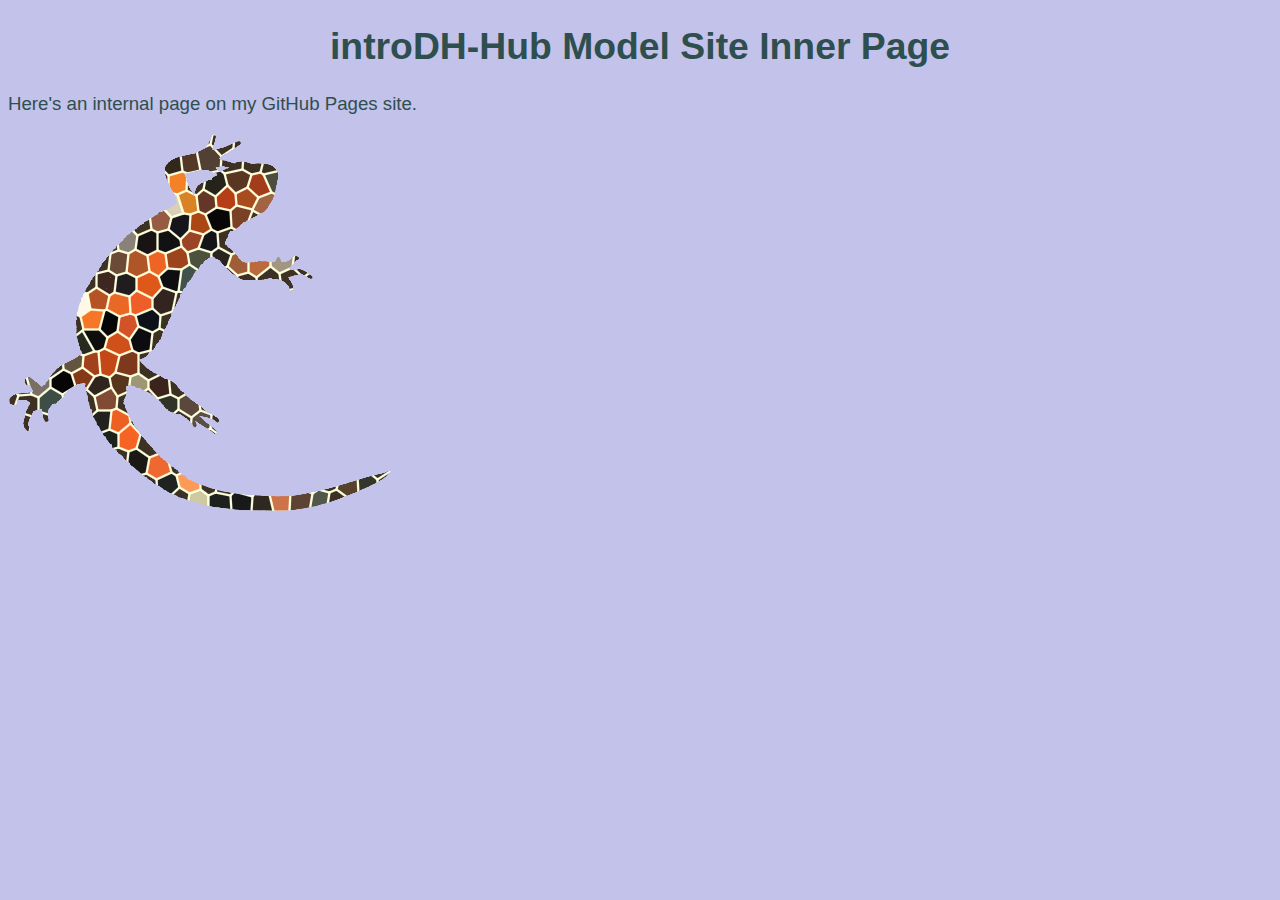
<file: docs/innerPage.html>
<!DOCTYPE html>
<html xmlns="http://www.w3.org/1999/xhtml">
    <head>
        <title>introDH-Hub Model Site</title>
        <meta charset="UTF-8" />
        <meta name="viewport" content="width=device-width, initial-scale=1.0" />
        <link rel="stylesheet" type="text/css" href="style.css"/>
    <!--2021-02-02 ebb: The code inside the <head> element is not for display in the web browser, but it holds important information about the website's contents.
    The text inside the <title> element appears in the top tab of a web browser. The meta elements give instructions for how the browser window will behave, 
    and the <link> element pulls in a CSS stylesheet from another (external) file you'll save in your website directory. 
    -->
    </head>
    <body>
        <!--ebb: Here is where the code for the visible display of a website appears! -->
   <h1>introDH-Hub Model Site Inner Page</h1>     
     <p>Here's an internal page on my GitHub Pages site.</p>
    <img src="images/newt-mosaic4.png" alt="Dr. B's firebelly newt image"/>
       
     
    </body>
</html>
</file>
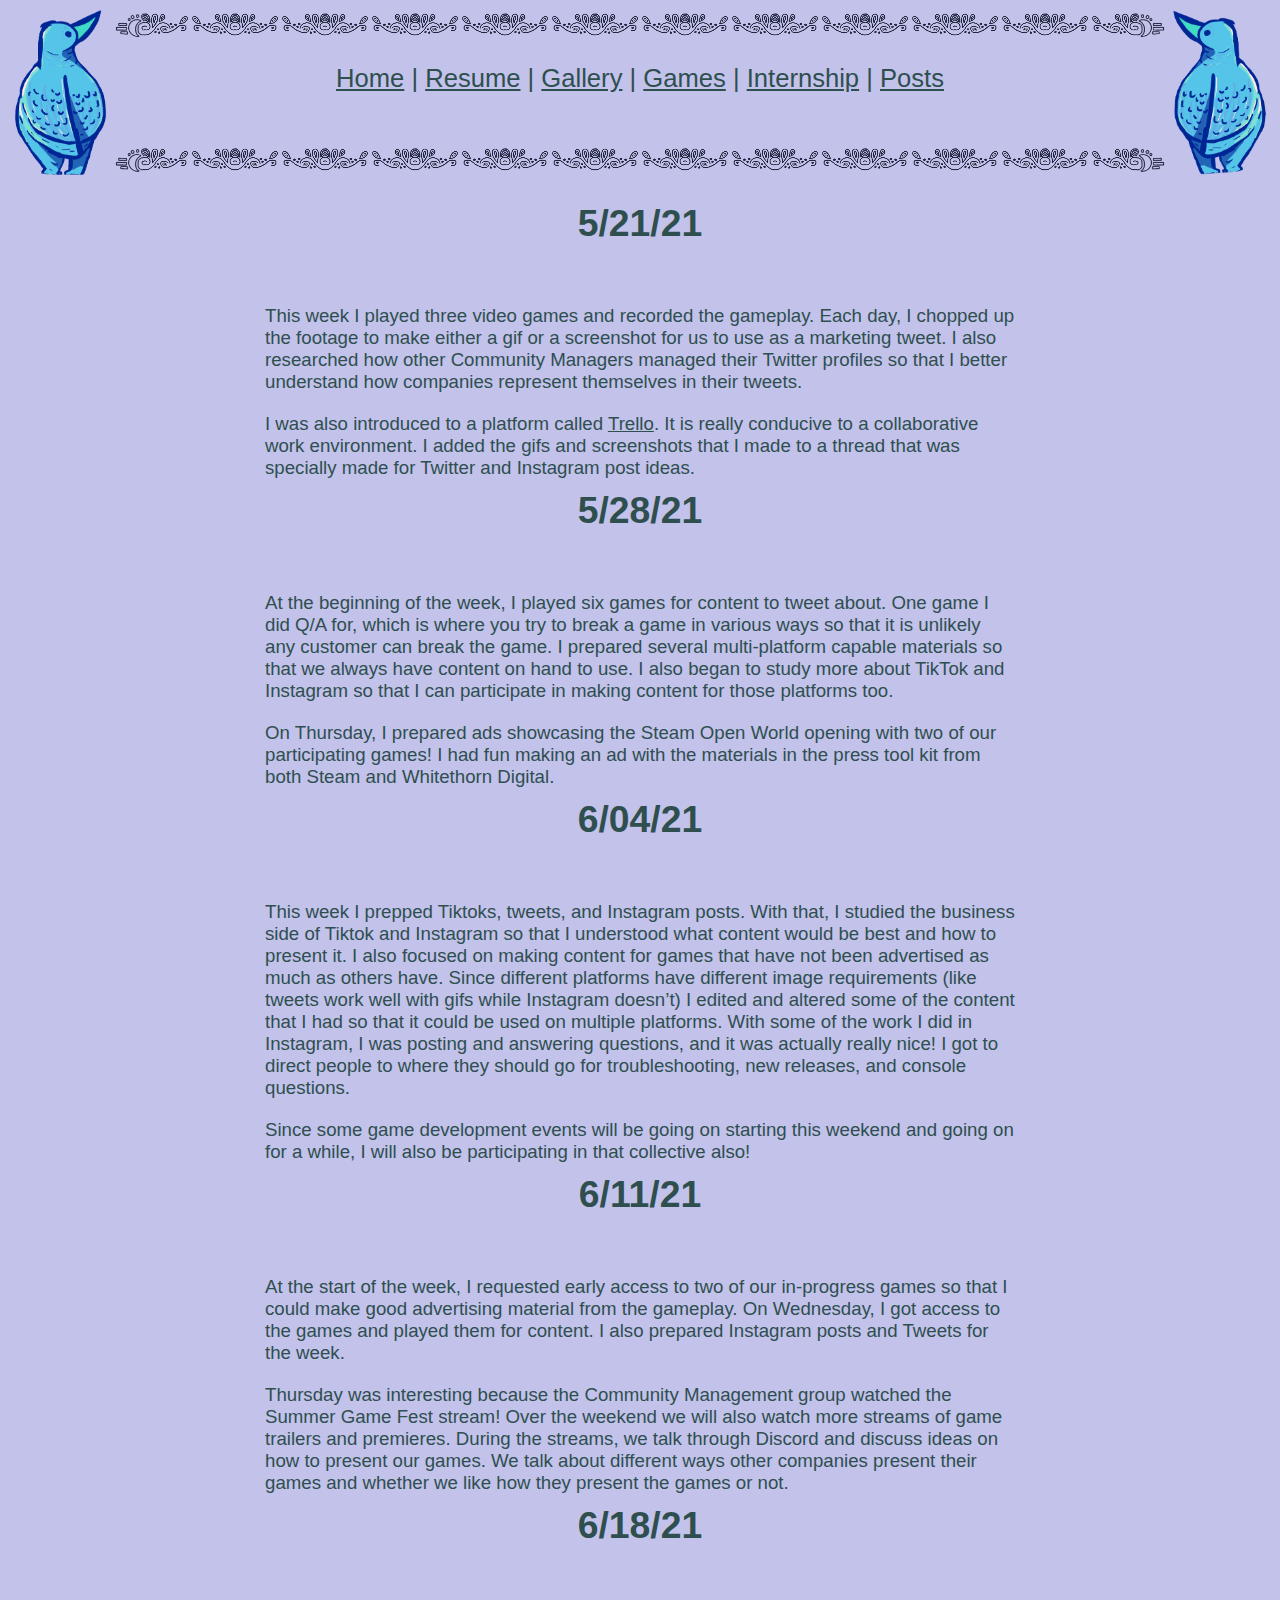
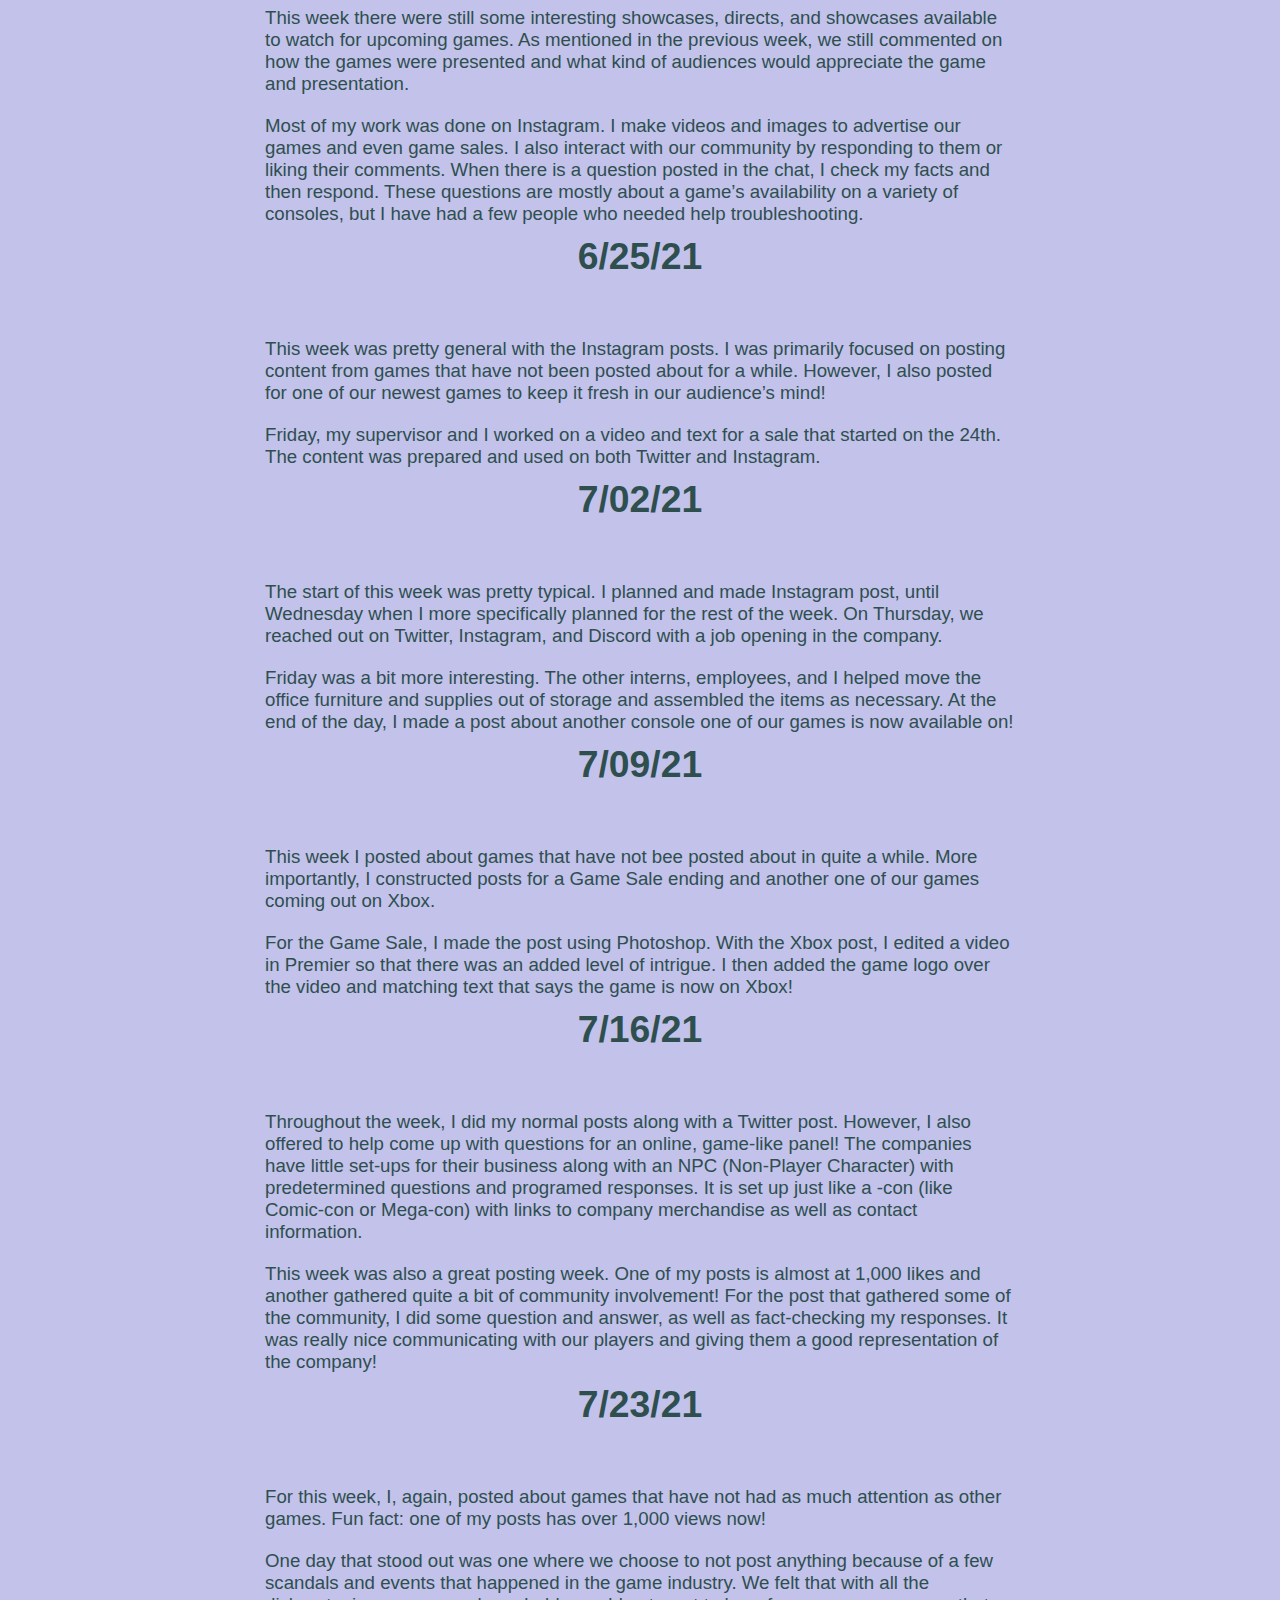
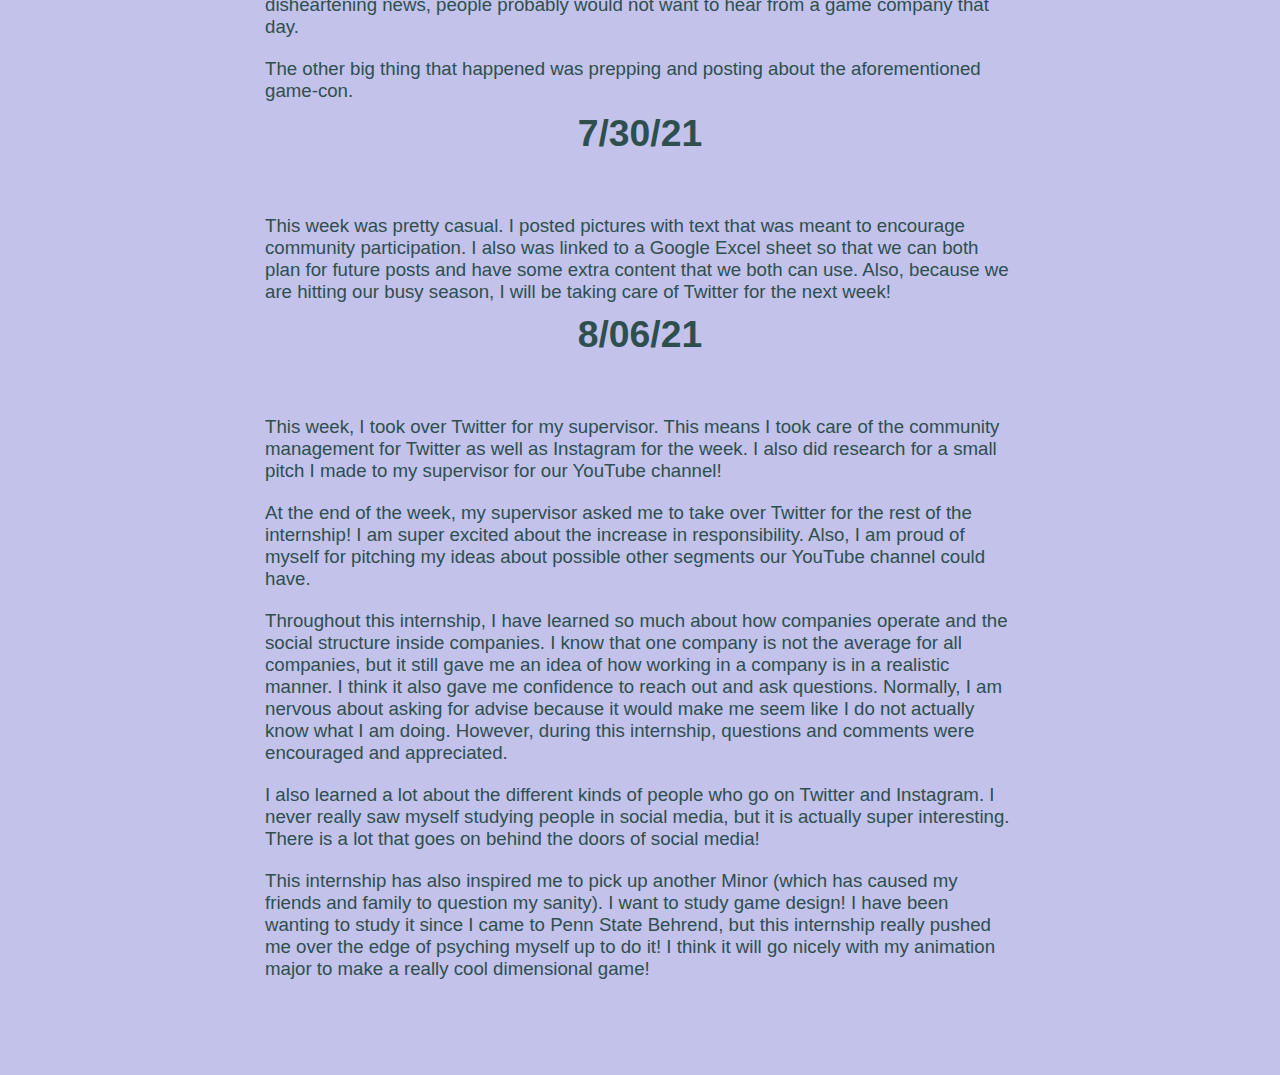
<file: docs/internship.html>
<!DOCTYPE html>
<html xmlns="http://www.w3.org/1999/xhtml">
    <head>
        <title>Internship</title>
        <meta charset="UTF-8" />
        <meta name="viewport" content="width=device-width, initial-scale=1.0" />
        <link rel="stylesheet" type="text/css" href="style.css"/>
    </head>
    <body>
        
        <section id="menu">         
            <img class="birdmenu" src="images/Birdardresize.png"/> 
            <div class="menuA">
                <a href="index.html"> Home</a>  | <a href="resume.html"> Resume</a>  |  <a href="gallery.html"> Gallery</a>  |   <a href="game.html"> Games</a> | <a href="internship.html"> Internship</a> | <a href="post.html"> Posts</a>
            </div>
            <img class="birdmenu" src="images/BirdardRightFacing.png"/>    
        </section> 
        
       
        
        <h1>5/21/21</h1> 
        
        <p class="para">This week I played three video games and recorded the gameplay. Each day, I chopped up the footage to make either a gif or a screenshot for us to use as a marketing tweet. I also researched how other Community Managers managed their Twitter profiles so that I better understand how companies represent themselves in their tweets. </p>
        
        <p class="para"> I was also introduced to a platform called <a href="https://trello.com/?&aceid=&adposition=&adgroup=105703214328&campaign=9843285532&creative=520758394990&device=c&keyword=trello&matchtype=e&network=g&placement=&ds_kids=p53016490704&ds_e=GOOGLE&ds_eid=700000001557344&ds_e1=GOOGLE&gclid=CjwKCAjwqcKFBhAhEiwAfEr7zTsrsgg4eBtEirVthXXBUD3Jqwe_YYQPCb5x1bqUXYmSN7nBkuhO5BoCqlMQAvD_BwE&gclsrc=aw.ds">Trello</a>. It is really conducive to a collaborative work environment. I added the gifs and screenshots that I made to a thread that was specially made for Twitter and Instagram post ideas. </p>
        
        
        <h1>5/28/21</h1>
        
        <p class="para">At the beginning of the week, I played six games for content to tweet about. One game I did Q/A for, which is where you try to break a game in various ways so that it is unlikely any customer can break the game. I prepared several multi-platform capable materials so that we always have content on hand to use. I also began to study more about TikTok and Instagram so that I can participate in making content for those platforms too.  </p>
        
        <p class="para">On Thursday, I prepared ads showcasing the Steam Open World opening with two of our participating games! I had fun making an ad with the materials in the press tool kit from both Steam and Whitethorn Digital. </p>
        
        <h1>6/04/21</h1>
        
        <p class="para">This week I prepped Tiktoks, tweets, and Instagram posts. With that, I studied the business side of Tiktok and Instagram so that I understood what content would be best and how to present it. I also focused on making content for games that have not been advertised as much as others have. Since different platforms have different image requirements (like tweets work well with gifs while Instagram doesn’t) I edited and altered some of the content that I had so that it could be used on multiple platforms. With some of the work I did in Instagram, I was posting and answering questions, and it was actually really nice! I got to direct people to where they should go for troubleshooting, new releases, and console questions. </p>
        
        <p class="para">Since some game development events will be going on starting this weekend and going on for a while, I will also be participating in that collective also! </p>
        
        <h1>6/11/21</h1>
      
        <p class="para">At the start of the week, I requested early access to two of our in-progress games so that I could make good advertising material from the gameplay. On Wednesday, I got access to the games and played them for content. I also prepared Instagram posts and Tweets for the week. </p>
        
        <p class="para">Thursday was interesting because the Community Management group watched the Summer Game Fest stream! Over the weekend we will also watch more streams of game trailers and premieres. During the streams, we talk through Discord and discuss ideas on how to present our games. We talk about different ways other companies present their games and whether we like how they present the games or not. </p>
        
        
        <h1>6/18/21</h1>
        
        <p class="para">This week there were still some interesting showcases, directs, and showcases available to watch for upcoming games. As mentioned in the previous week, we still commented on how the games were presented and what kind of audiences would appreciate the game and presentation. </p>
        
        <p class="para">Most of my work was done on Instagram. I make videos and images to advertise our games and even game sales. I also interact with our community by responding to them or liking their comments. When there is a question posted in the chat, I check my facts and then respond. These questions are mostly about a game’s availability on a variety of consoles, but I have had a few people who needed help troubleshooting. </p>
        
        
        <h1>6/25/21</h1>
        
        <p class="para">This week was pretty general with the Instagram posts. I was primarily focused on posting content from games that have not been posted about for a while. However, I also posted for one of our newest games to keep it fresh in our audience’s mind! </p>
        
        <p class="para">Friday, my supervisor and I worked on a video and text for a sale that started on the 24th. The content was prepared and used on both Twitter and Instagram. </p>
        
        <h1>7/02/21</h1>
        
        <p class="para">The start of this week was pretty typical. I planned and made Instagram post, until Wednesday when I more specifically planned for the rest of the week. On Thursday, we reached out on Twitter, Instagram, and Discord with a job opening in the company. </p>
        
        <p class="para">Friday was a bit more interesting. The other interns, employees, and I helped move the office furniture and supplies out of storage and assembled the items as necessary. At the end of the day, I made a post about another console one of our games is now available on!</p>
        
        <h1>7/09/21</h1>
        
        <p class="para">This week I posted about games that have not bee posted about in quite a while. More importantly, I constructed posts for a Game Sale ending and another one of our games coming out on Xbox.</p>
        
        <p class="para"> For the Game Sale, I made the post using Photoshop. With the Xbox post, I edited a video in Premier so that there was an added level of intrigue. I then added the game logo over the video and matching text that says the game is now on Xbox!</p>
        
        <h1>7/16/21</h1>
        
        <p class="para">Throughout the week, I did my normal posts along with a Twitter post. However, I also offered to help come up with questions for an online, game-like panel! The companies have little set-ups for their business along with an NPC (Non-Player Character) with predetermined questions and programed responses. It is set up just like a -con (like Comic-con or Mega-con) with links to company merchandise as well as contact information.</p>
        
        <p class="para">This week was also a great posting week. One of my posts is almost at 1,000 likes and another gathered quite a bit of community involvement! For the post that gathered some of the community, I did some question and answer, as well as fact-checking my responses. It was really nice communicating with our players and giving them a good representation of the company!</p>
        
        <h1>7/23/21</h1>
        
        <p class="para">For this week, I, again, posted about games that have not had as much attention as other games. Fun fact: one of my posts has over 1,000 views now! </p>
        
        <p class="para">One day that stood out was one where we choose to not post anything because of a few scandals and events that happened in the game industry. We felt that with all the disheartening news, people probably would not want to hear from a game company that day.</p>
        
        <p class="para">The other big thing that happened was prepping and posting about the aforementioned game-con. </p>
        
        <h1>7/30/21</h1>
        
        <p class="para">This week was pretty casual. I posted pictures with text that was meant to encourage community participation. I also was linked to a Google Excel sheet so that we can both plan for future posts and have some extra content that we both can use.  Also, because we are hitting our busy season, I will be taking care of Twitter for the next week!</p>
        
        <h1>8/06/21</h1>
        
        <p class="para">This week, I took over Twitter for my supervisor. This means I took care of the community management for Twitter as well as Instagram for the week. I also did research for a small pitch I made to my supervisor for our YouTube channel!</p>
        
        <p class="para">At the end of the week, my supervisor asked me to take over Twitter for the rest of the internship! I am super excited about the increase in responsibility. Also, I am proud of myself for pitching my ideas about possible other segments our YouTube channel could have. </p>
        
        <p class="para">Throughout this internship, I have learned so much about how companies operate and the social structure inside companies. I know that one company is not the average for all companies, but it still gave me an idea of how working in a company is in a realistic manner. I think it also gave me confidence to reach out and ask questions. Normally, I am nervous about asking for advise because it would make me seem like I do not actually know what I am doing. However, during this internship, questions and comments were encouraged and appreciated. </p>
        
        <p class="para">I also learned a lot about the different kinds of people who go on Twitter and Instagram. I never really saw myself studying people in social media, but it is actually super interesting. There is a lot that goes on behind the doors of social media!</p>
        
        <p class="para">This internship has also inspired me to pick up another Minor (which has caused my friends and family to question my sanity). I want to study game design! I have been wanting to study it since I came to Penn State Behrend, but this internship really pushed me over the edge of psyching myself up to do it! I think it will go nicely with my animation major to make a really cool dimensional game!</p>
        <p class="para"></p>
        <p class="para"></p>
        <p class="para"></p>
        
        
        
        
    </body>
</html>
</file>
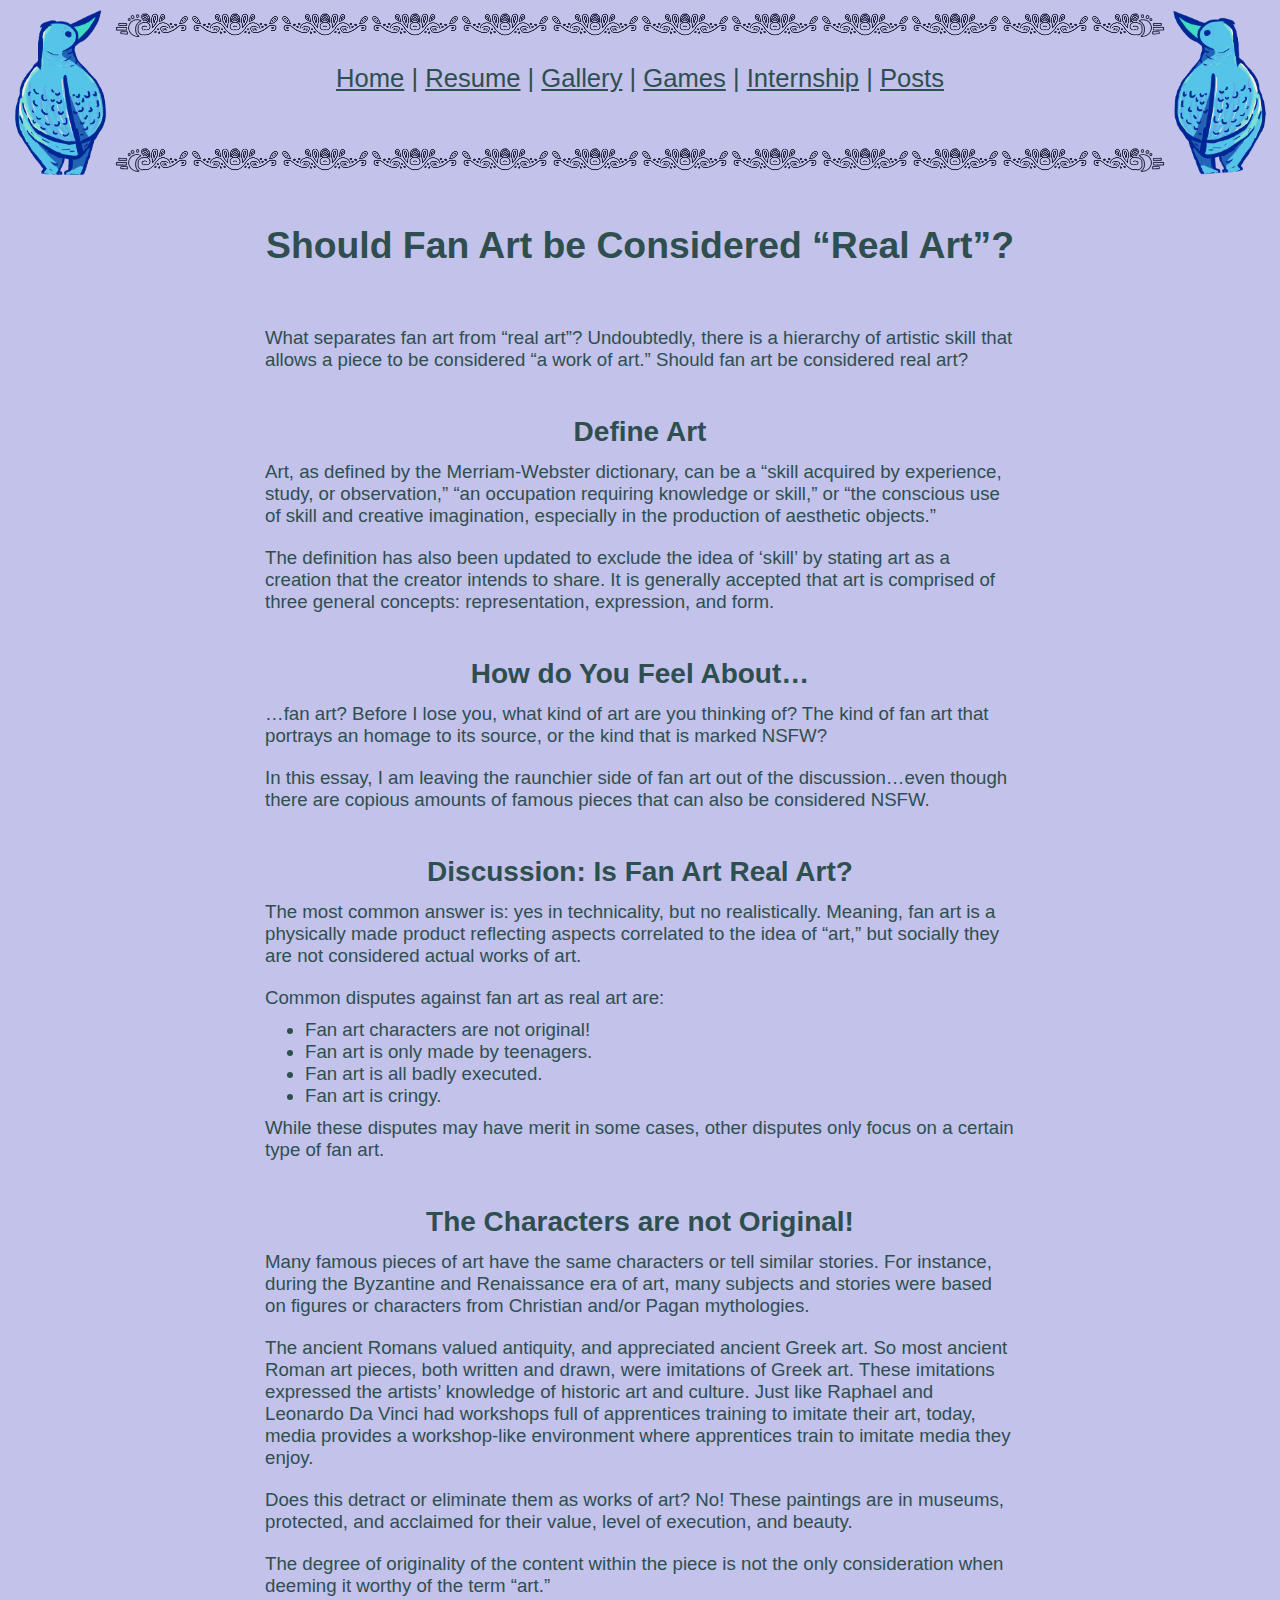
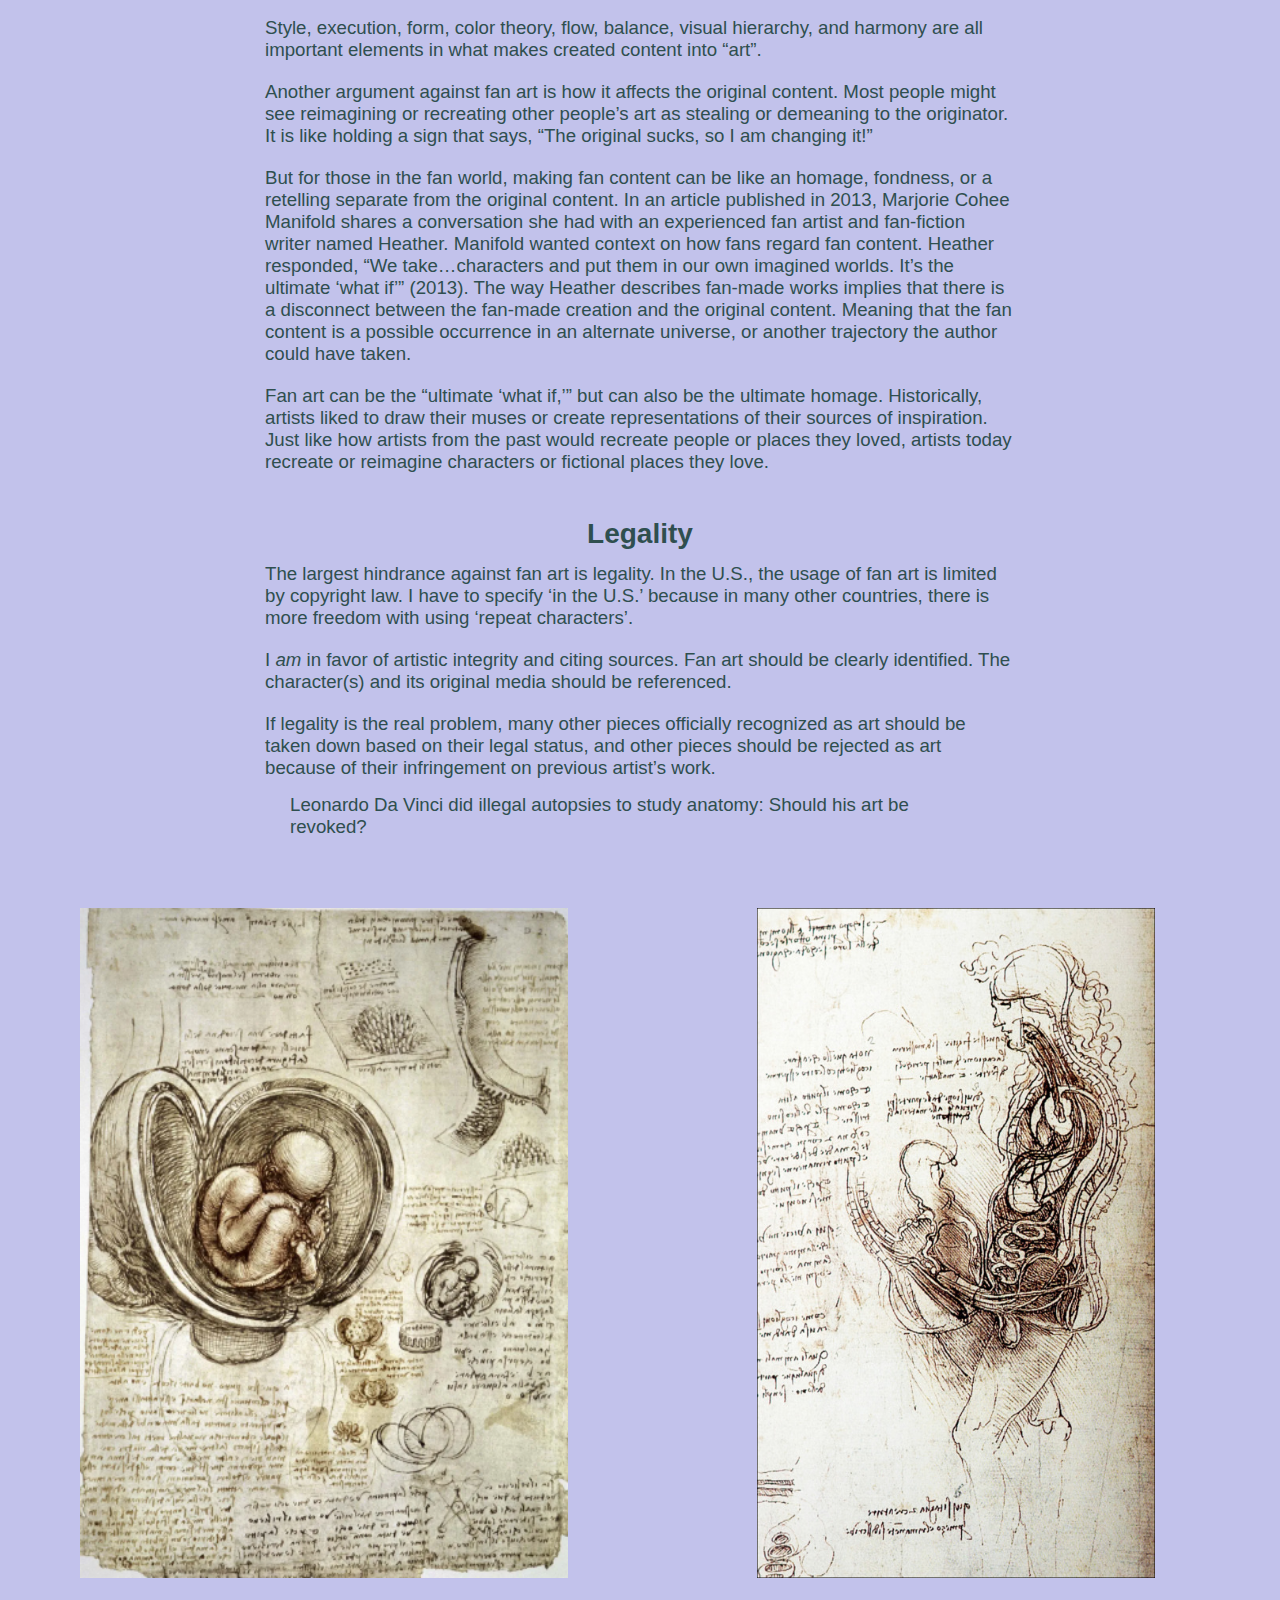
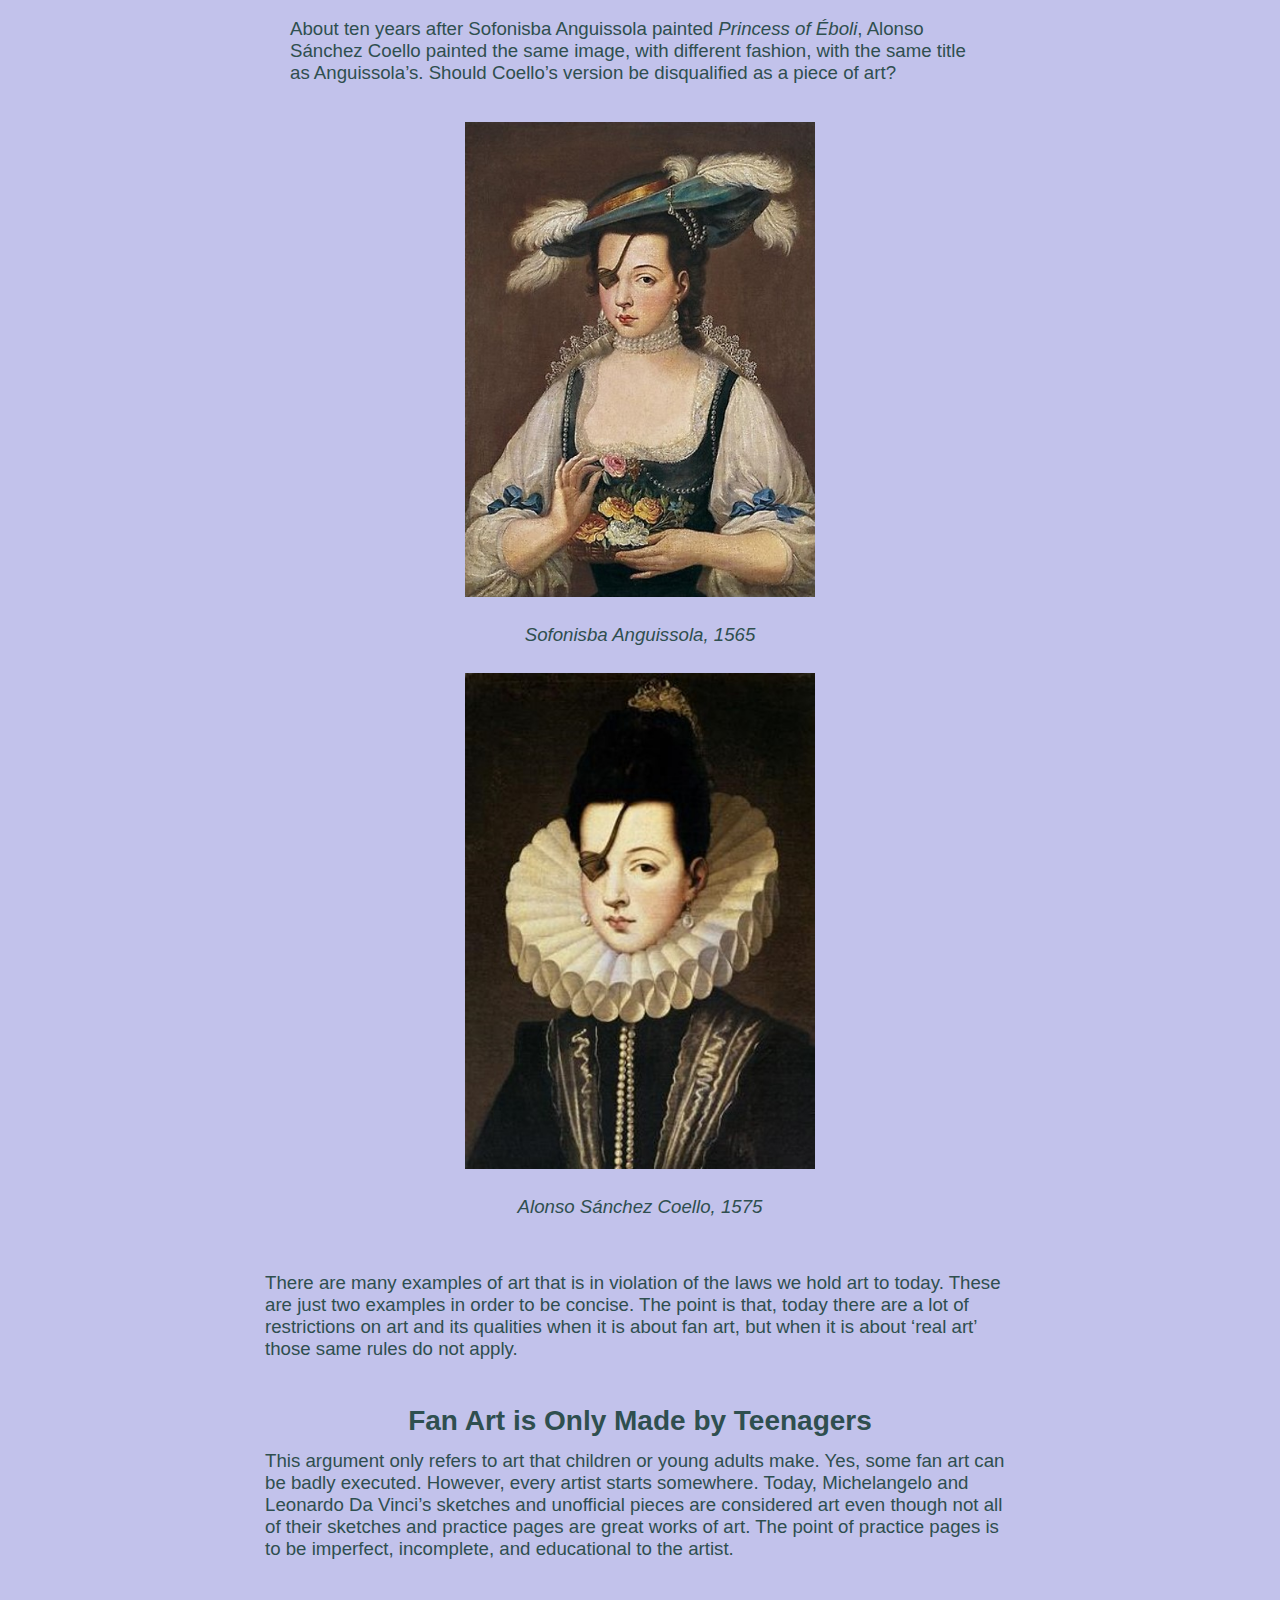
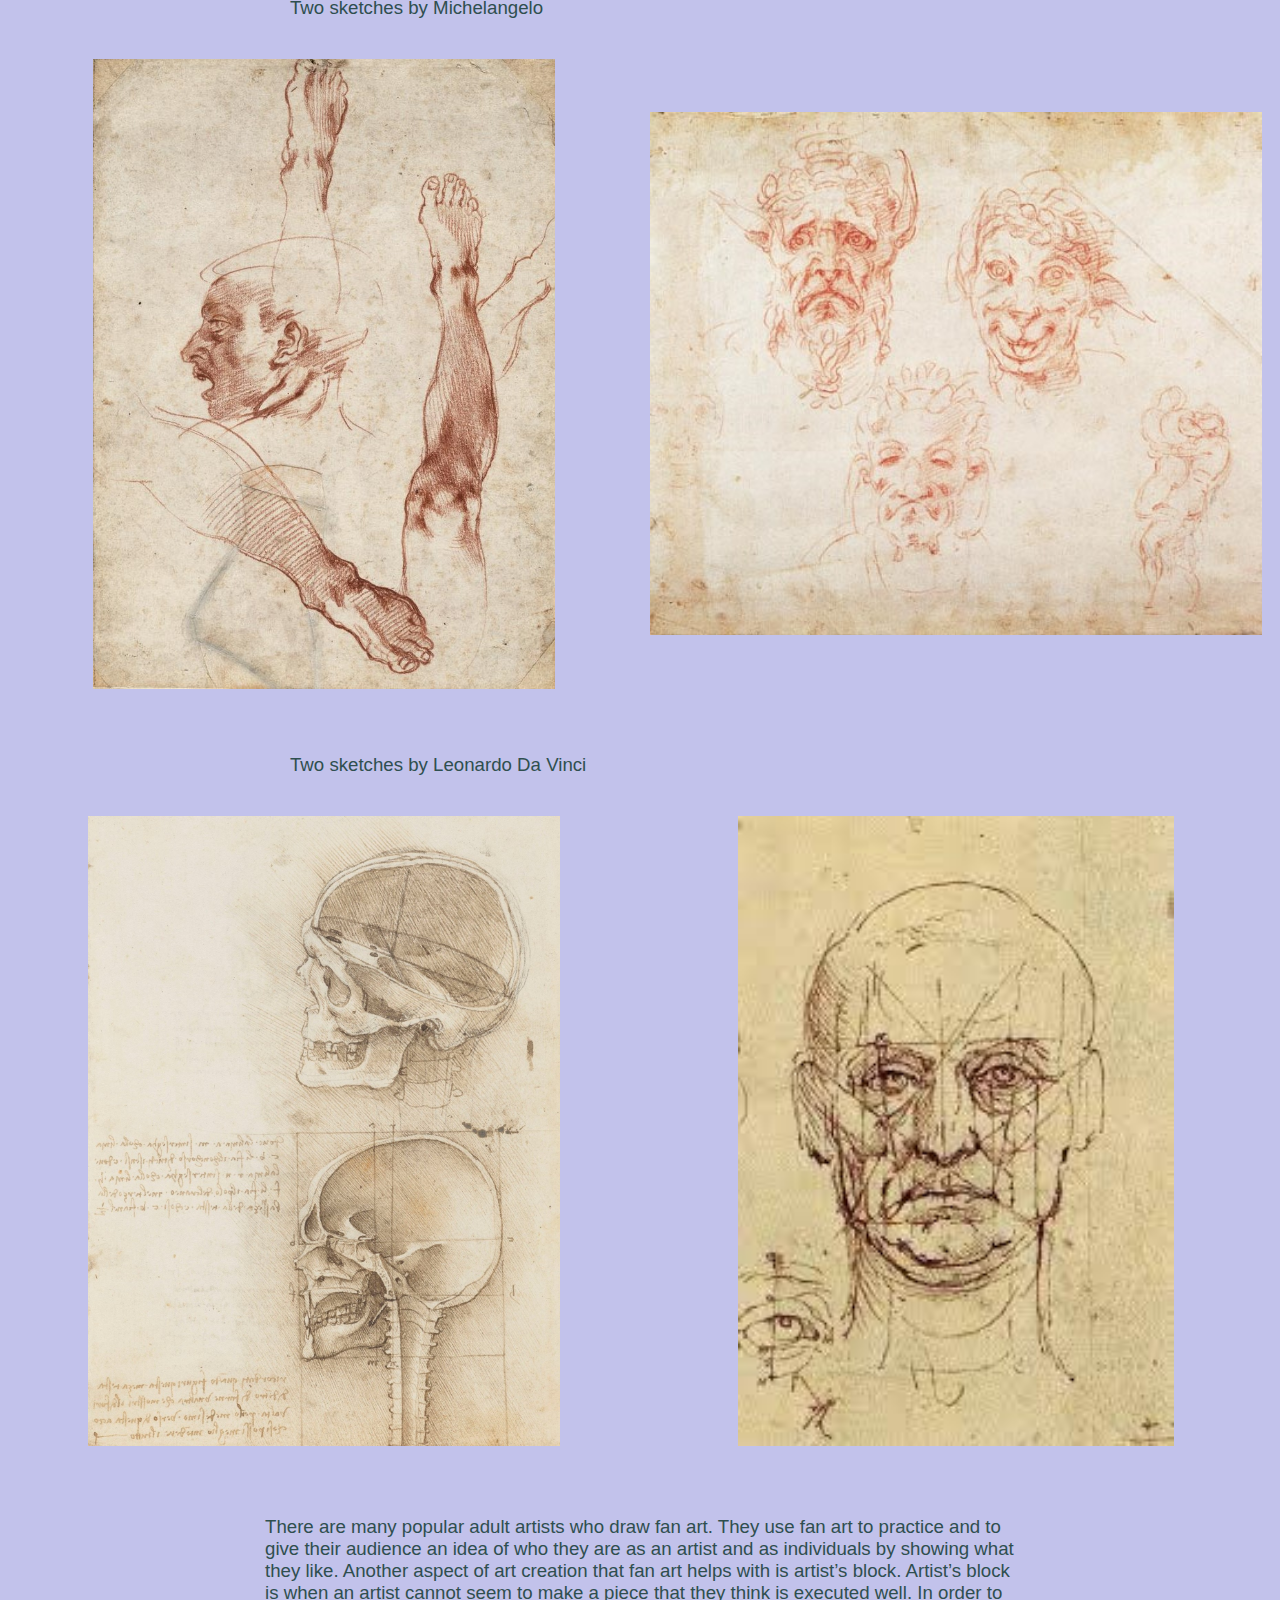
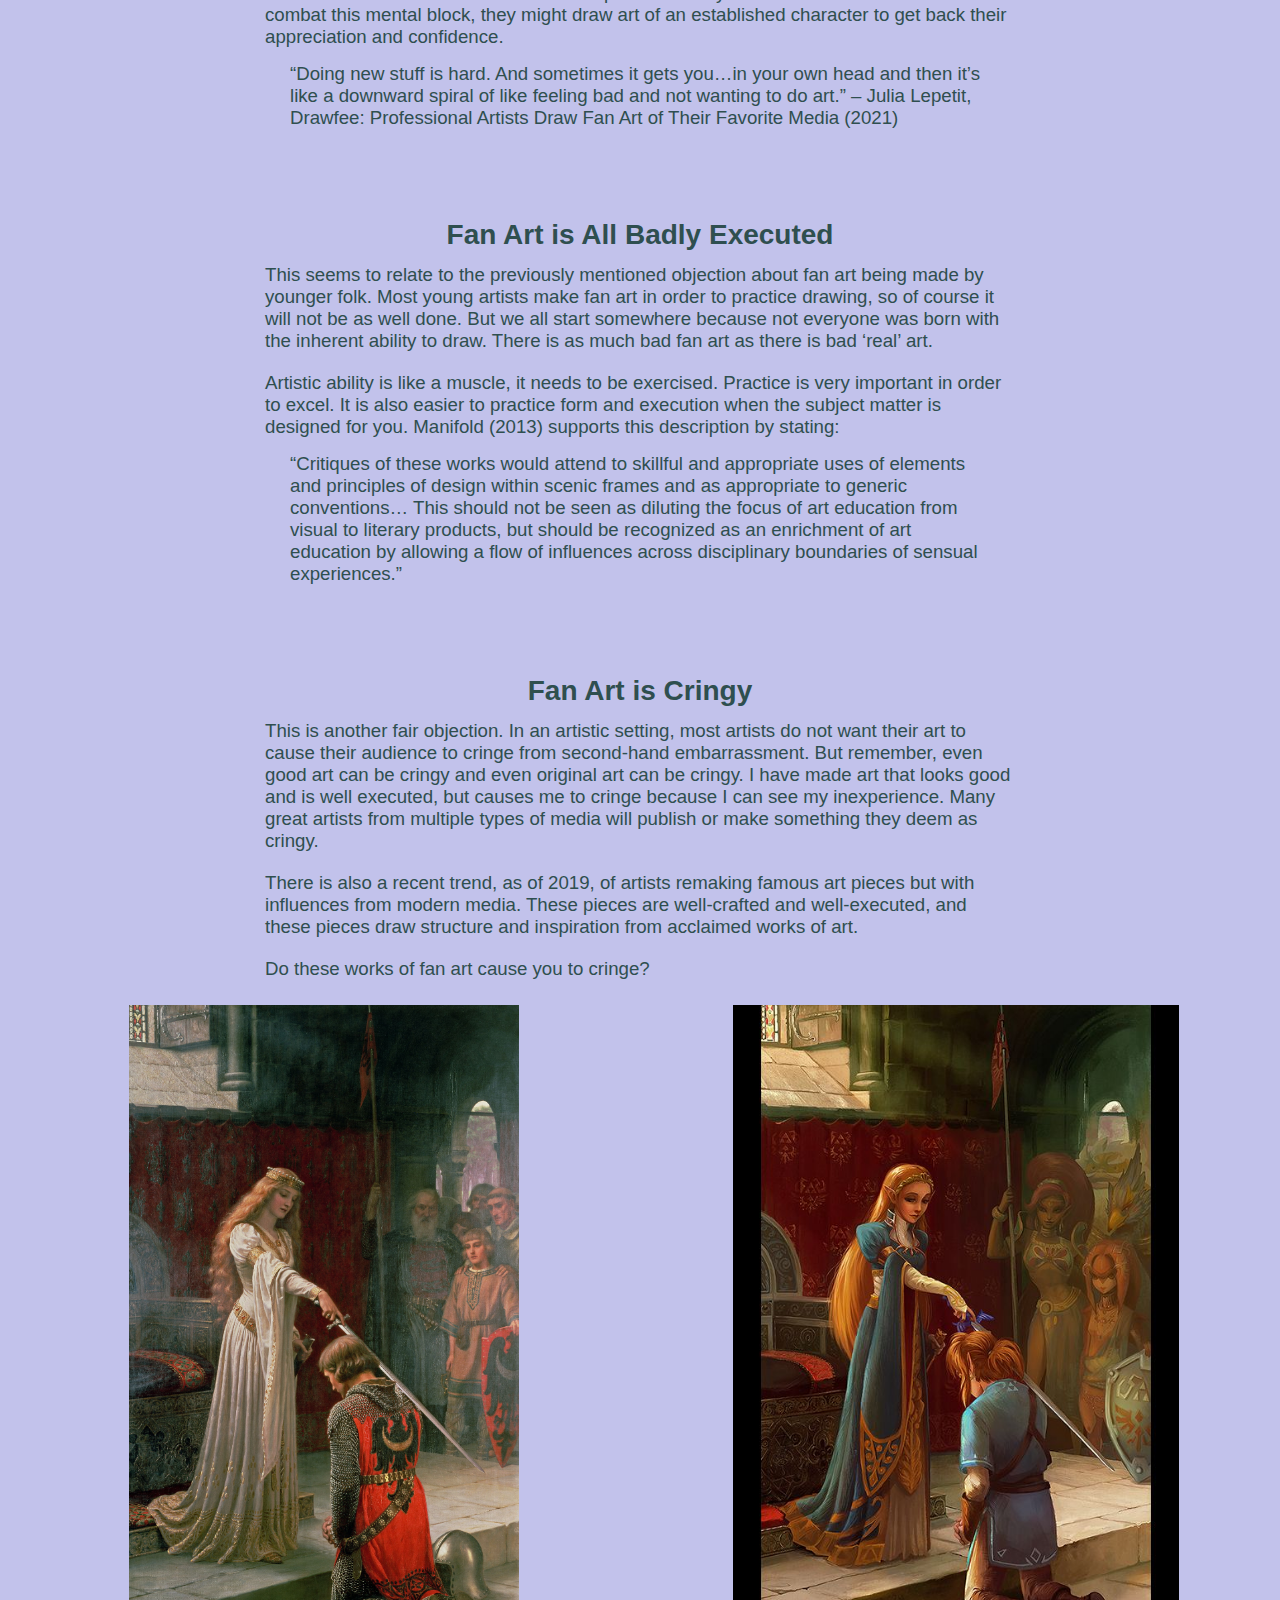
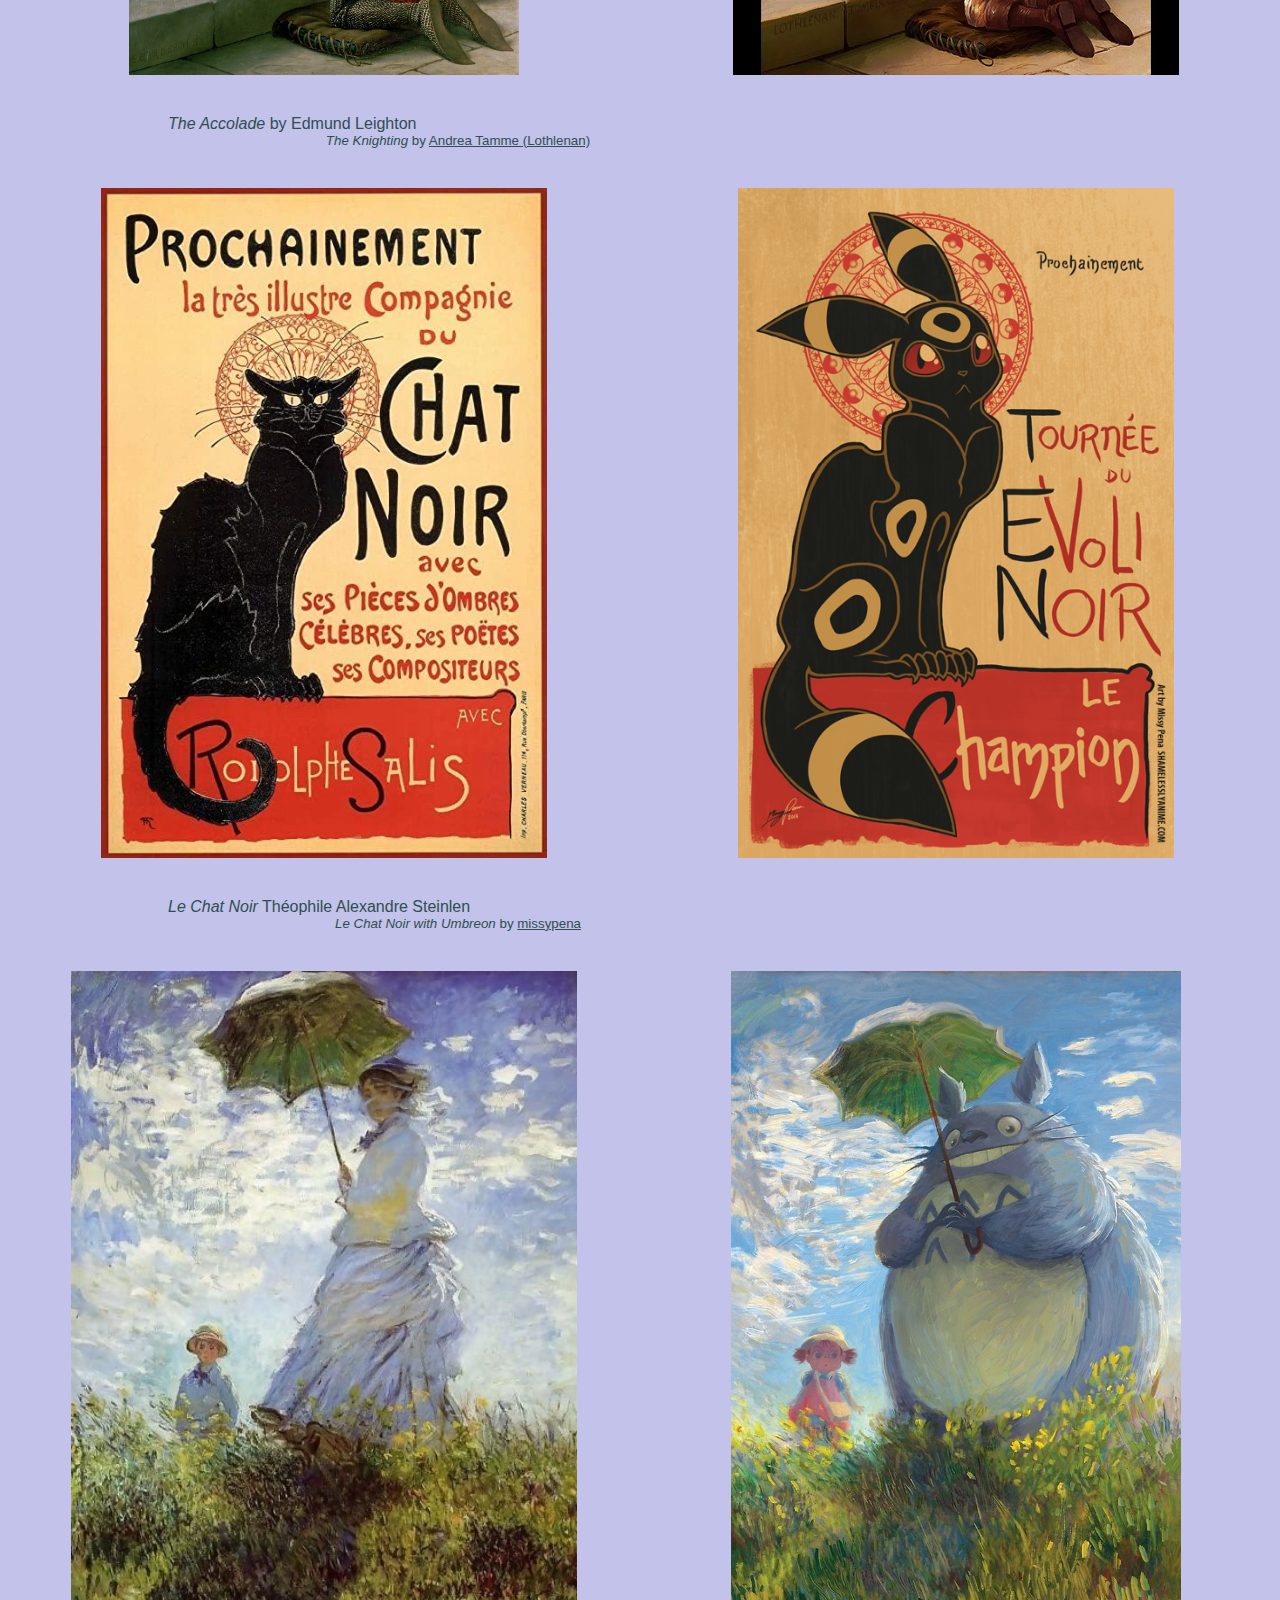
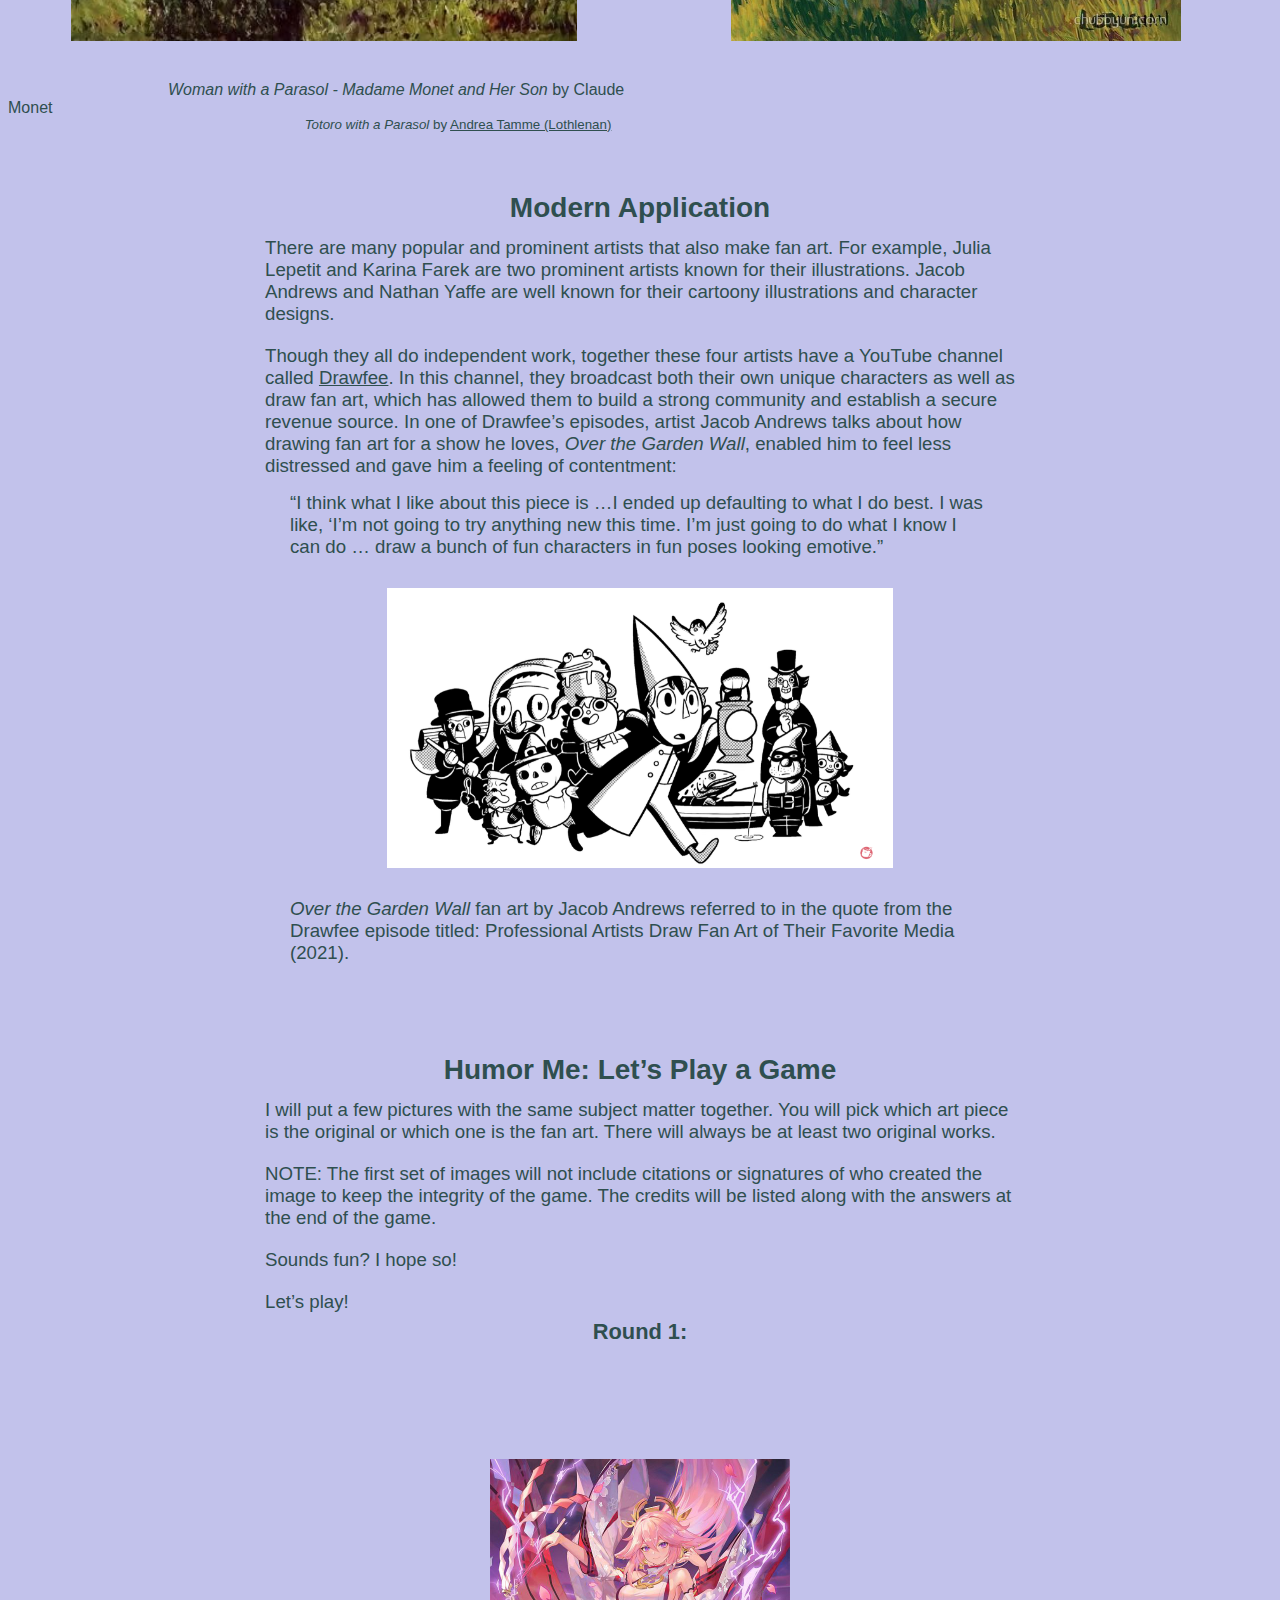
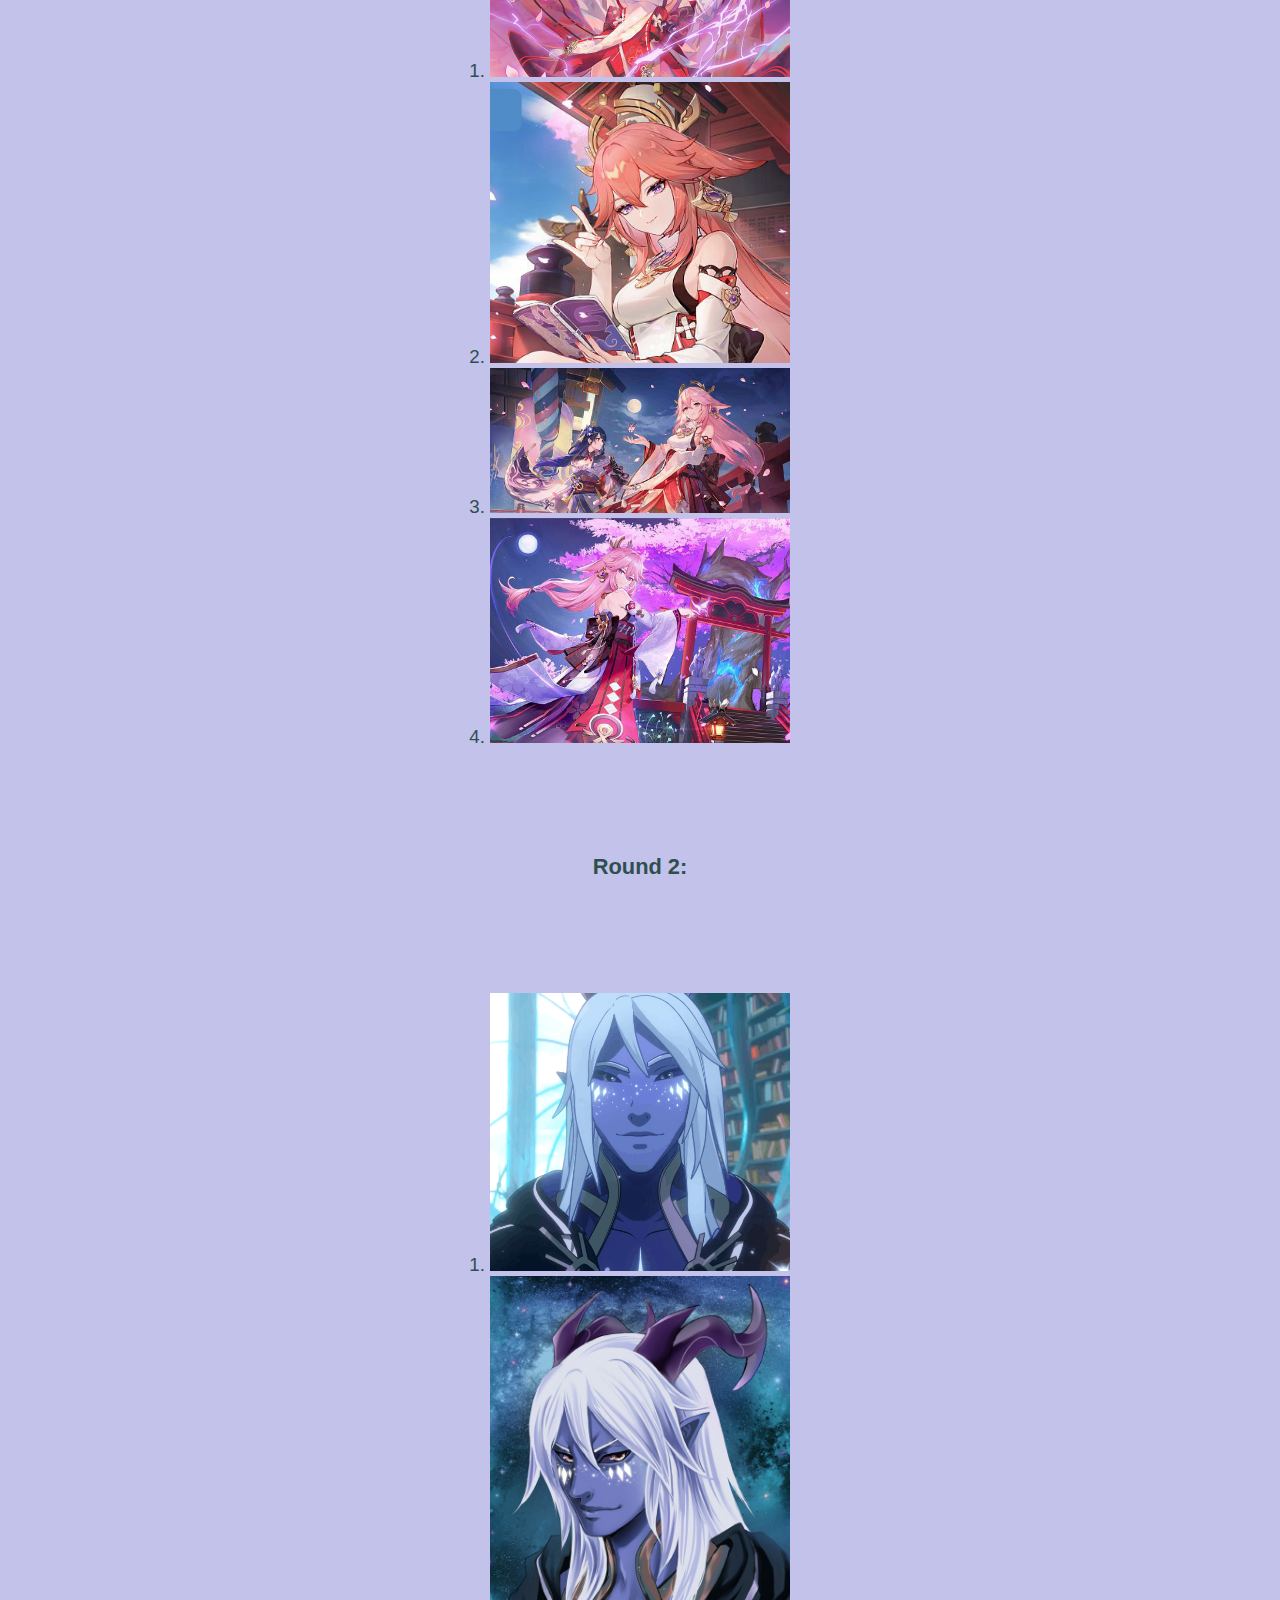
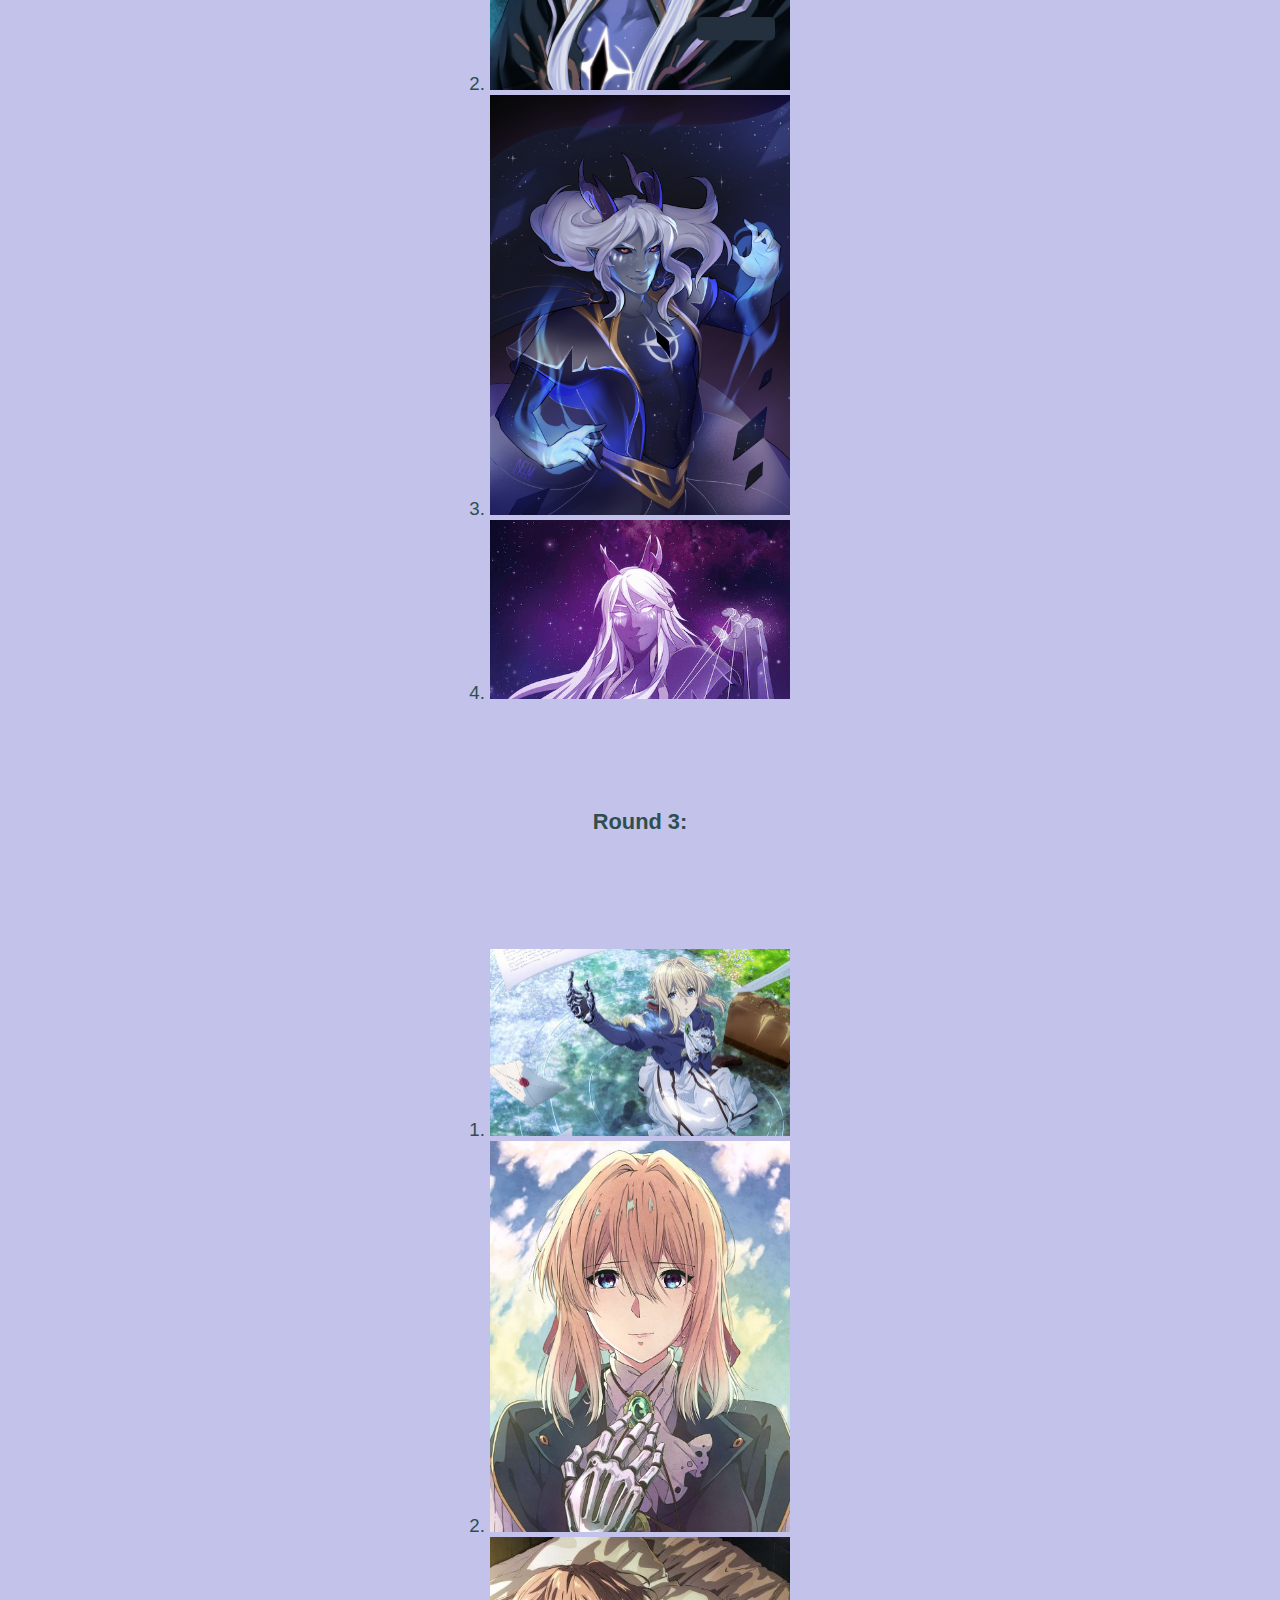
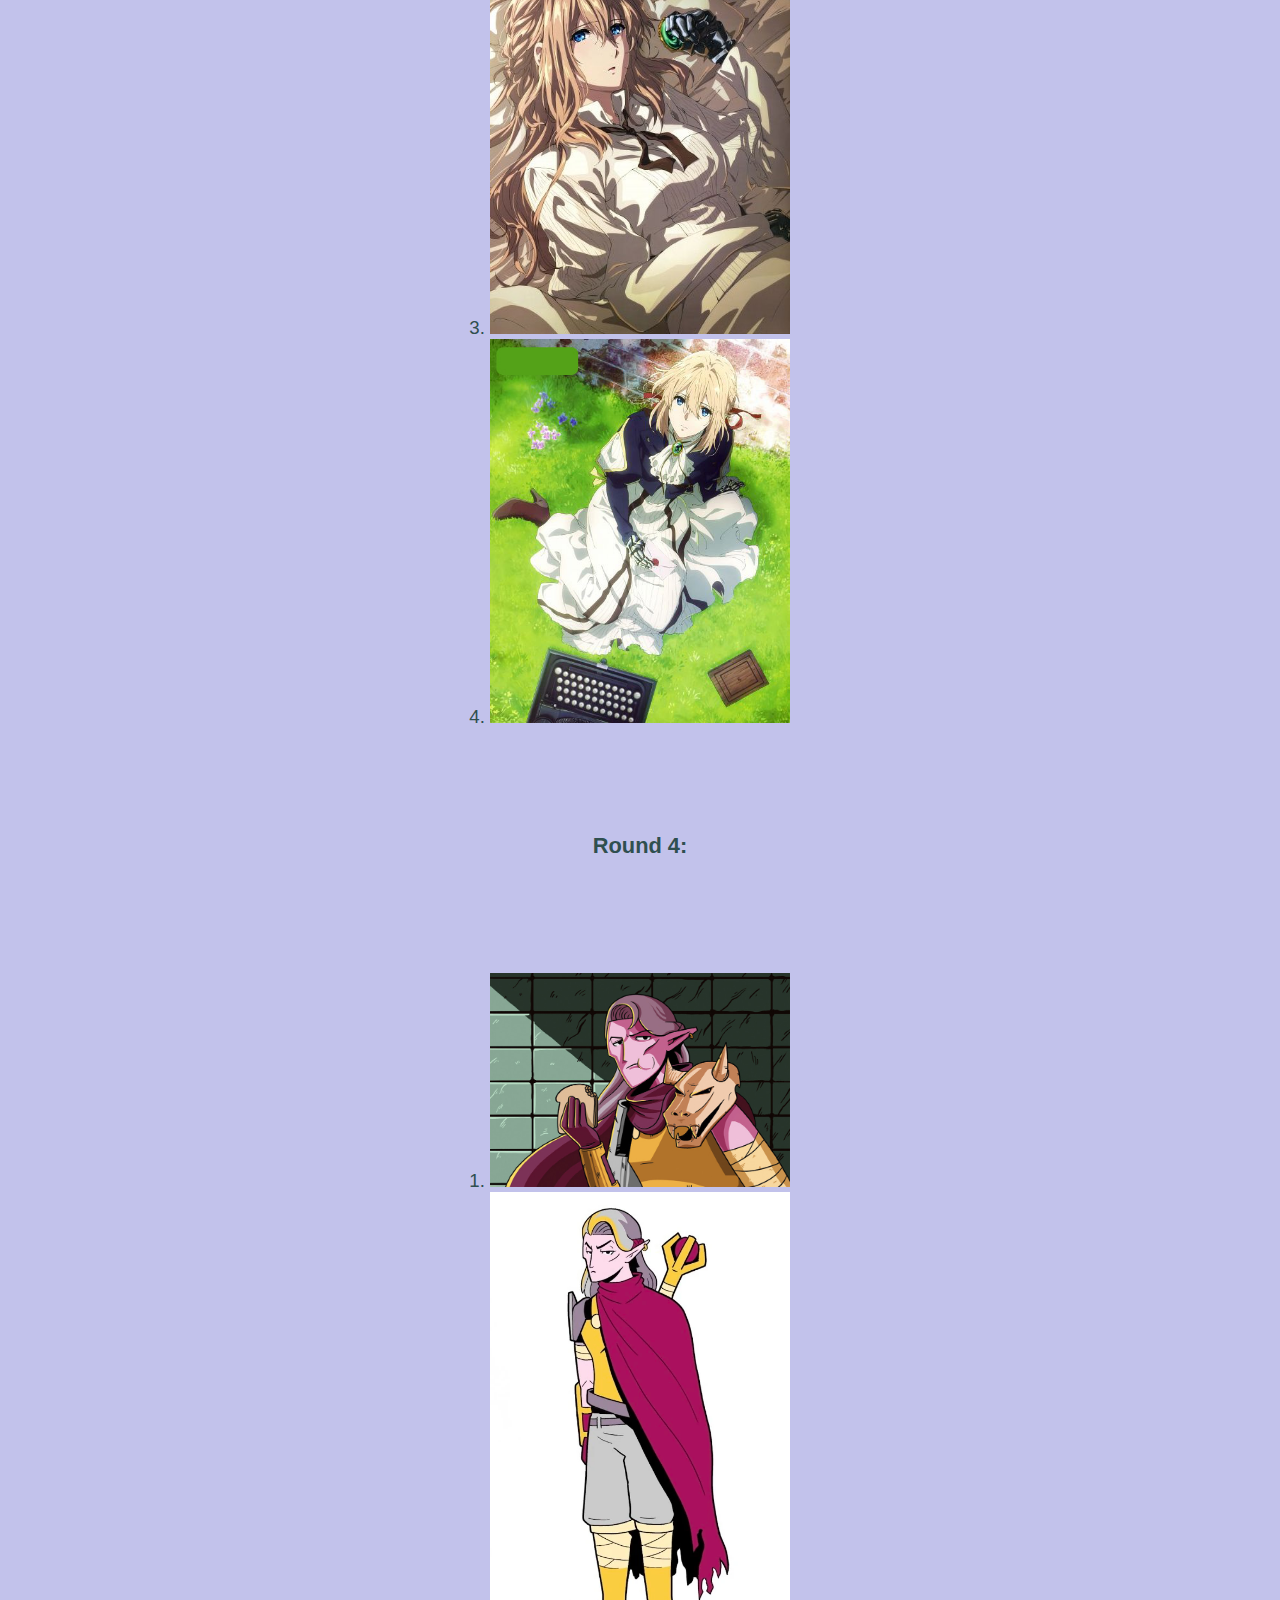
<file: docs/post.html>
<!DOCTYPE html>
<html xmlns="http://www.w3.org/1999/xhtml">
    <head>

        <title>Posts</title>
        <meta charset="UTF-8" />
        <meta name="viewport" content="width=device-width, initial-scale=1.0" />
        <link rel="stylesheet" type="text/css" href="style.css" />

    </head>
    <body>
        <section id="menu">
            <img class="birdmenu" src="images/Birdardresize.png" />
            <div class="menuA">
                <a href="index.html"> Home</a> | <a href="resume.html"> Resume</a> | <a
                    href="gallery.html"> Gallery</a> | <a href="game.html"> Games</a> | <a
                    href="internship.html"> Internship</a> | <a href="post.html"> Posts</a>
            </div>
            <img class="birdmenu" src="images/BirdardRightFacing.png" />
        </section>
        <br />
        <h1>Should Fan Art be Considered “Real Art”?</h1>
        <section>
            <p class="para"> What separates fan art from “real art”? Undoubtedly, there is a
                hierarchy of artistic skill that allows a piece to be considered “a work of art.”
                Should fan art be considered real art? </p>
        </section>
        <section>
            <h2>Define Art</h2>
            <p class="para">Art, as defined by the Merriam-Webster dictionary, can be a “skill
                acquired by experience, study, or observation,” “an occupation requiring knowledge
                or skill,” or “the conscious use of skill and creative imagination, especially in
                the production of aesthetic objects.”</p>

            <p class="para">The definition has also been updated to exclude the idea of ‘skill’ by
                stating art as a creation that the creator intends to share. It is generally
                accepted that art is comprised of three general concepts: representation,
                expression, and form. </p>
        </section>
        <section>
            <h2>How do You Feel About…</h2>
            <p class="para">…fan art? Before I lose you, what kind of art are you thinking of? The
                kind of fan art that portrays an homage to its source, or the kind that is marked
                NSFW? </p>
            <p class="para"> In this essay, I am leaving the raunchier side of fan art out of the
                discussion…even though there are copious amounts of famous pieces that can also be
                considered NSFW. </p>
        </section>
        <section>
            <h2>Discussion: Is Fan Art Real Art?</h2>
            <p class="para">The most common answer is: yes in technicality, but no realistically.
                Meaning, fan art is a physically made product reflecting aspects correlated to the
                idea of “art,” but socially they are not considered actual works of art. </p>
            <p class="para">Common disputes against fan art as real art are: </p>
            <div class="para">
                <ul>
                    <li>Fan art characters are not original!</li>
                    <li>Fan art is only made by teenagers.</li>
                    <li>Fan art is all badly executed.</li>
                    <li>Fan art is cringy.</li>
                </ul>
            </div>
            <p class="para">While these disputes may have merit in some cases, other disputes only
                focus on a certain type of fan art.</p>
        </section>
        <section>
            <h2>The Characters are not Original!</h2>
            <p class="para">Many famous pieces of art have the same characters or tell similar
                stories. For instance, during the Byzantine and Renaissance era of art, many
                subjects and stories were based on figures or characters from Christian and/or Pagan
                mythologies. </p>
            <p class="para">The ancient Romans valued antiquity, and appreciated ancient Greek art.
                So most ancient Roman art pieces, both written and drawn, were imitations of Greek
                art. These imitations expressed the artists’ knowledge of historic art and culture.
                Just like Raphael and Leonardo Da Vinci had workshops full of apprentices training
                to imitate their art, today, media provides a workshop-like environment where
                apprentices train to imitate media they enjoy. </p>
            <p class="para">Does this detract or eliminate them as works of art? No! These paintings
                are in museums, protected, and acclaimed for their value, level of execution, and
                beauty. </p>
            <p class="para">The degree of originality of the content within the piece is not the
                only consideration when deeming it worthy of the term “art.” </p>
            <p class="para">Style, execution, form, color theory, flow, balance, visual hierarchy,
                and harmony are all important elements in what makes created content into “art”. </p>
            <p class="para">Another argument against fan art is how it affects the original content.
                Most people might see reimagining or recreating other people’s art as stealing or
                demeaning to the originator. It is like holding a sign that says, “The original
                sucks, so I am changing it!” </p>
            <p class="para">But for those in the fan world, making fan content can be like an
                homage, fondness, or a retelling separate from the original content. In an article
                published in 2013, Marjorie Cohee Manifold shares a conversation she had with an
                experienced fan artist and fan-fiction writer named Heather. Manifold wanted context
                on how fans regard fan content. Heather responded, “We take…characters and put them
                in our own imagined worlds. It’s the ultimate ‘what if’” (2013). The way Heather
                describes fan-made works implies that there is a disconnect between the fan-made
                creation and the original content. Meaning that the fan content is a possible
                occurrence in an alternate universe, or another trajectory the author could have
                taken. </p>
            <p class="para">Fan art can be the “ultimate ‘what if,’” but can also be the ultimate
                homage. Historically, artists liked to draw their muses or create representations of
                their sources of inspiration. Just like how artists from the past would recreate
                people or places they loved, artists today recreate or reimagine characters or
                fictional places they love. </p>
        </section>
        <section>
            <h2>Legality</h2>
            <p class="para">The largest hindrance against fan art is legality. In the U.S., the
                usage of fan art is limited by copyright law. I have to specify ‘in the U.S.’
                because in many other countries, there is more freedom with using ‘repeat
                characters’. </p>
            <p class="para">I <i>am</i> in favor of artistic integrity and citing sources. Fan art
                should be clearly identified. The character(s) and its original media should be
                referenced. </p>
            <p class="para">If legality is the real problem, many other pieces officially recognized
                as art should be taken down based on their legal status, and other pieces should be
                rejected as art because of their infringement on previous artist’s work. </p>
            <p class="blockQuote">Leonardo Da Vinci did illegal autopsies to study anatomy: Should
                his art be revoked?</p>
            <img class="twoCenter" src="images/post_imgs/daVinci_fetus_sketch.png" />
            <img class="twoCenter" src="images/post_imgs/daVinci_woman_insides.jpg" />
            
            
            <p class="blockQuote">About ten years after Sofonisba Anguissola painted <i>Princess of
                    Éboli</i>, Alonso Sánchez Coello painted the same image, with different fashion,
                with the same title as Anguissola’s. Should Coello’s version be disqualified as a
                piece of art?</p>
            <img class="oneCenter" src="images/post_imgs/S_Anguissola_PoE.jpg" />
            <p class="capt">Sofonisba Anguissola, 1565</p>
            <img class="oneCenter" src="images/post_imgs/A_S_Coello_PoE.jpg" />
            <p class="capt">Alonso Sánchez Coello, 1575</p>

            <p class="para">There are many examples of art that is in violation of the laws we hold
                art to today. These are just two examples in order to be concise. The point is that,
                today there are a lot of restrictions on art and its qualities when it is about fan
                art, but when it is about ‘real art’ those same rules do not apply. </p>
        </section>
        <section>
            <h2>Fan Art is Only Made by Teenagers</h2>
            <p class="para">This argument only refers to art that children or young adults make.
                Yes, some fan art can be badly executed. However, every artist starts somewhere.
                Today, Michelangelo and Leonardo Da Vinci’s sketches and unofficial pieces are
                considered art even though not all of their sketches and practice pages are great
                works of art. The point of practice pages is to be imperfect, incomplete, and
                educational to the artist. </p>

<br/>
    
            <p class="blockQuote">Two sketches by Michelangelo</p>
                <img class="twoCenterFix" src="images/post_imgs/Michelangelo/07_x1024.jpg" />
                <img class="twoCenterFix" src="images/post_imgs/Michelangelo/Sketches-of-satyrs-faces.jpg" />
            <div class="row"></div>
            

            <p class="blockQuote">Two sketches by Leonardo Da Vinci</p>
                <img class="twoCenterFix" src="images/post_imgs/DaVinci/skull.jpg" />
                <img class="twoCenterFix" src="images/post_imgs/DaVinci/face.jpg" />
            <div class="row"></div>
            

            <p class="para">There are many popular adult artists who draw fan art. They use fan art
                to practice and to give their audience an idea of who they are as an artist and as
                individuals by showing what they like. Another aspect of art creation that fan art
                helps with is artist’s block. Artist’s block is when an artist cannot seem to make a
                piece that they think is executed well. In order to combat this mental block, they
                might draw art of an established character to get back their appreciation and
                confidence. </p>

            <p class="blockQuote">“Doing new stuff is hard. And sometimes it gets you…in your own
                head and then it’s like a downward spiral of like feeling bad and not wanting to do
                art.” – Julia Lepetit, Drawfee: Professional Artists Draw Fan Art of Their Favorite
                Media (2021) </p>
        </section>
        <section>
            <h2>Fan Art is All Badly Executed</h2>
            <p class="para">This seems to relate to the previously mentioned objection about fan art
                being made by younger folk. Most young artists make fan art in order to practice
                drawing, so of course it will not be as well done. But we all start somewhere
                because not everyone was born with the inherent ability to draw. There is as much
                bad fan art as there is bad ‘real’ art. </p>
            <p class="para">Artistic ability is like a muscle, it needs to be exercised. Practice is
                very important in order to excel. It is also easier to practice form and execution
                when the subject matter is designed for you. Manifold (2013) supports this
                description by stating: </p>
            <p class="blockQuote">“Critiques of these works would attend to skillful and appropriate
                uses of elements and principles of design within scenic frames and as appropriate to
                generic conventions… This should not be seen as diluting the focus of art education
                from visual to literary products, but should be recognized as an enrichment of art
                education by allowing a flow of influences across disciplinary boundaries of sensual
                experiences.”</p>
        </section>
        <section>
            <h2>Fan Art is Cringy</h2>
            <p class="para">This is another fair objection. In an artistic setting, most artists do
                not want their art to cause their audience to cringe from second-hand embarrassment.
                But remember, even good art can be cringy and even original art can be cringy. I
                have made art that looks good and is well executed, but causes me to cringe because
                I can see my inexperience. Many great artists from multiple types of media will
                publish or make something they deem as cringy. </p>
            <p class="para">There is also a recent trend, as of 2019, of artists remaking famous art
                pieces but with influences from modern media. These pieces are well-crafted and
                well-executed, and these pieces draw structure and inspiration from acclaimed works
                of art.</p>
            <p class="para">Do these works of fan art cause you to cringe? </p>

           
            <img class="twoCenter" src="images/post_imgs/versions/Accolade_by_Edmund_Blair_Leighton.jpg" />
            <img class="twoCenter" src="images/post_imgs/versions/Accolade_with_Zelda.jpg" />
            <div class="row"></div>
            <p class="twoCenterTXT"><i>The Accolade</i> by Edmund Leighton</p>
            <p class="twoCenterTXT2"><i>The Knighting</i> by <a
                    href="https://www.lothlenan.com/art-collections/gallery#/the-knighting/">Andrea
                    Tamme (Lothlenan)</a></p>
            <div class="row"></div>
           
            <img class="twoCenter" src="images/post_imgs/versions/LeChatNoir.jpg" />
            <img class="twoCenter" src="images/post_imgs/versions/LeChatNoir_with_Umbreon.jpg" />
            <div class="row"></div>
            <p class="twoCenterTXT"><i>Le Chat Noir</i> Théophile Alexandre Steinlen</p>
            <p class="twoCenterTXT2"><i>Le Chat Noir with Umbreon</i> by <a
                    href="https://www.deviantart.com/missypena/art/Le-Evoli-Noir-413810448"
                    >missypena</a></p>
            <div class="row"></div>
            
            <img class="twoCenter" src="images/post_imgs/versions/The-Walk-Woman-With-A-Parasol.jpg" />
            <img class="twoCenter" src="images/post_imgs/versions/Totoro_with_a_Parasol.jpg" />
            <div class="row"></div>
            <p class="twoCenterTXT"><i>Woman with a Parasol - Madame Monet and Her Son</i> by Claude
                Monet</p>
            <p class="twoCenterTXT2"><i>Totoro with a Parasol</i> by <a
                    href="https://www.lothlenan.com/art-collections/gallery#/the-knighting/">Andrea
                    Tamme (Lothlenan)</a></p>
            <div class="row"></div>

        </section>
        <section>
            <h2>Modern Application</h2>
            <p class="para">There are many popular and prominent artists that also make fan art. For
                example, Julia Lepetit and Karina Farek are two prominent artists known for their
                illustrations. Jacob Andrews and Nathan Yaffe are well known for their cartoony
                illustrations and character designs.</p>
            <p class="para">Though they all do independent work, together these four artists have a
                YouTube channel called <a href="https://www.youtube.com/@Drawfee">Drawfee</a>. In
                this channel, they broadcast both their own unique characters as well as draw fan
                art, which has allowed them to build a strong community and establish a secure
                revenue source. In one of Drawfee’s episodes, artist Jacob Andrews talks about how
                drawing fan art for a show he loves, <i>Over the Garden Wall</i>, enabled him to
                feel less distressed and gave him a feeling of contentment: </p>
            <p class="blockQuote">“I think what I like about this piece is …I ended up defaulting to
                what I do best. I was like, ‘I’m not going to try anything new this time. I’m just
                going to do what I know I can do … draw a bunch of fun characters in fun poses
                looking emotive.” </p>
            <img class="singleImg" src="images/post_imgs/JBA_Over_the_Garden_Wall_Fan_Art.png"/>
            <p class="blockQuote"><i>Over the Garden Wall</i> fan art by Jacob Andrews referred to
                in the quote from the Drawfee episode titled: Professional Artists Draw Fan Art of
                Their Favorite Media (2021). </p>
        </section>
        <section>
            <h2>Humor Me: Let’s Play a Game</h2>
            <p class="para">I will put a few pictures with the same subject matter together. You
                will pick which art piece is the original or which one is the fan art. There will
                always be at least two original works. </p>
            <p class="para">NOTE: The first set of images will not include citations or signatures
                of who created the image to keep the integrity of the game. The credits will be
                listed along with the answers at the end of the game. </p>
            <p class="para">Sounds fun? I hope so! </p>
            <p class="para">Let’s play!</p>
        </section>
        <section>
            <h3>Round 1:</h3>
            <div class="gamepic">
                <ol type="1">
                    <li><img class="guessImg" src="images/post_imgs/Yae%20Miko/YM1.jpg" /></li>
                    <li><img class="guessImg" src="images/post_imgs/Yae%20Miko/YM2.jpg" /></li>
                    <li><img class="guessImg" src="images/post_imgs/Yae%20Miko/YM3.jpg" /></li>
                    <li><img class="guessImg" src="images/post_imgs/Yae%20Miko/YM4.jpg" /></li>
                </ol>
            </div>
            
        </section>
        <section>
            <h3>Round 2:</h3>
            <div class="gamepic">
                <ol type="1">
                    <li><img class="guessImg" src="images/post_imgs/Aaravos/Aa1.png" /></li>
                    <li><img class="guessImg" src="images/post_imgs/Aaravos/Aa2.jpg" /></li>
                    <li><img class="guessImg" src="images/post_imgs/Aaravos/Aa3.jpg" /></li>
                    <li><img class="guessImg" src="images/post_imgs/Aaravos/Aa4.png" /></li>
                </ol>
            </div>
            
        </section>
        <section>
            <h3>Round 3:</h3>
            <div class="gamepic">
            <ol type="1">
                    <li><img class="guessImg" src="images/post_imgs/Violet%20Evergarden/VE1.jpg" /></li>
                    <li><img class="guessImg" src="images/post_imgs/Violet%20Evergarden/VE2.jpg" /></li>
                    <li><img class="guessImg" src="images/post_imgs/Violet%20Evergarden/VE3.jpg" /></li>
                    <li><img class="guessImg" src="images/post_imgs/Violet%20Evergarden/VE4.jpg" /></li>
                </ol>
            </div>
            
        </section>
        <section>
            <h3>Round 4:</h3>
            <div class="gamepic">
                <ol type="1">
                    <li><img class="guessImg" src="images/post_imgs/Rox/R1.jpg" /></li>
                    <li><img class="guessImg" src="images/post_imgs/Rox/R2.jpg" /></li>
                    <li><img class="guessImg" src="images/post_imgs/Rox/R3.jpg" /></li>
                    <li><img class="guessImg" src="images/post_imgs/Rox/R4.jpg" /></li>
                </ol>
            </div>
            
        </section>
        <section>
            <h2>Answers</h2>
            <p class="para">Round 1: The first piece displayed is fan art created by <a
                    href="https://www.zerochan.net/3661617">ATdan</a>. The other images are official
                art pieces released by Genshin Impact. The represented character’s name is Yae Miko. </p>
            <p class="para">Round 2: The second piece is fan art created by <a
                    href="https://www.deviantart.com/daisy-flauriossa/art/Aaravos-The-Dragon-prince-788345388"
                    >Daisy-Flauriossa</a>. The third piece is fan art created by <a
                    href="https://nelmdraws.artstation.com/projects/XB433a">Chris Nelson</a>. The
                other images are official art pieces from The Dragon Prince. The represented
                character’s name is Aaravos. </p>
            <p class="para">Round 3: The second image is fan art created by <a
                    href="https://www.zerochan.net/2344325">kukie-nyan</a>. The other images are
                official art pieces released for the show Violet Evergarden. The represented
                character’s name is Violet Evergarden. </p>
            <p class="para">Round 4: The fourth piece is fan art redraw created by Caldwell Tanner.
                The other images are official art pieces from artist Julia Lepetit from the <a
                    href="https://www.youtube.com/@Drawfee">Drawfee</a> DnD segment Drawga. Tanner
                redrew the character to fit a new environment she was visiting in episode #6 “The
                Inside Job”. The represented character’s name is Rah'ōxah. </p>
        </section>
        <section>
            <h2>The Conclusion</h2>
            <p class="para">Congratulations on making it this far! </p>
            <p class="para">As you can see, there is a lot of bias and confusion regarding what art
                is and if fan art fits within that description. Hopefully, I managed to share some
                insight regarding fan art and its place in the evolution of what is considered
                ‘art’.</p>
        </section>
        <br/>
        <br/>
        <br/>
        <section>
            <h2>My Background</h2>
            <p class="para">For reference, here is a ‘get to know you’ about me. I am a Penn State
                student studying two majors: Digital Arts Media and Technology (DIGIT) and Arts
                Administration (ARTSA) with a minor in French. Before college, I went to the Erie
                County Technical School (ECTS) for Art and Design for Business. </p>
            <p class="para">I have been an artist for a long time. I am mostly self-taught. </p>
            <p class="para">I have studied a lot about art history and how it has affected art and
                our perspective of it today.</p>
        </section>
    </body>
</html>
</file>
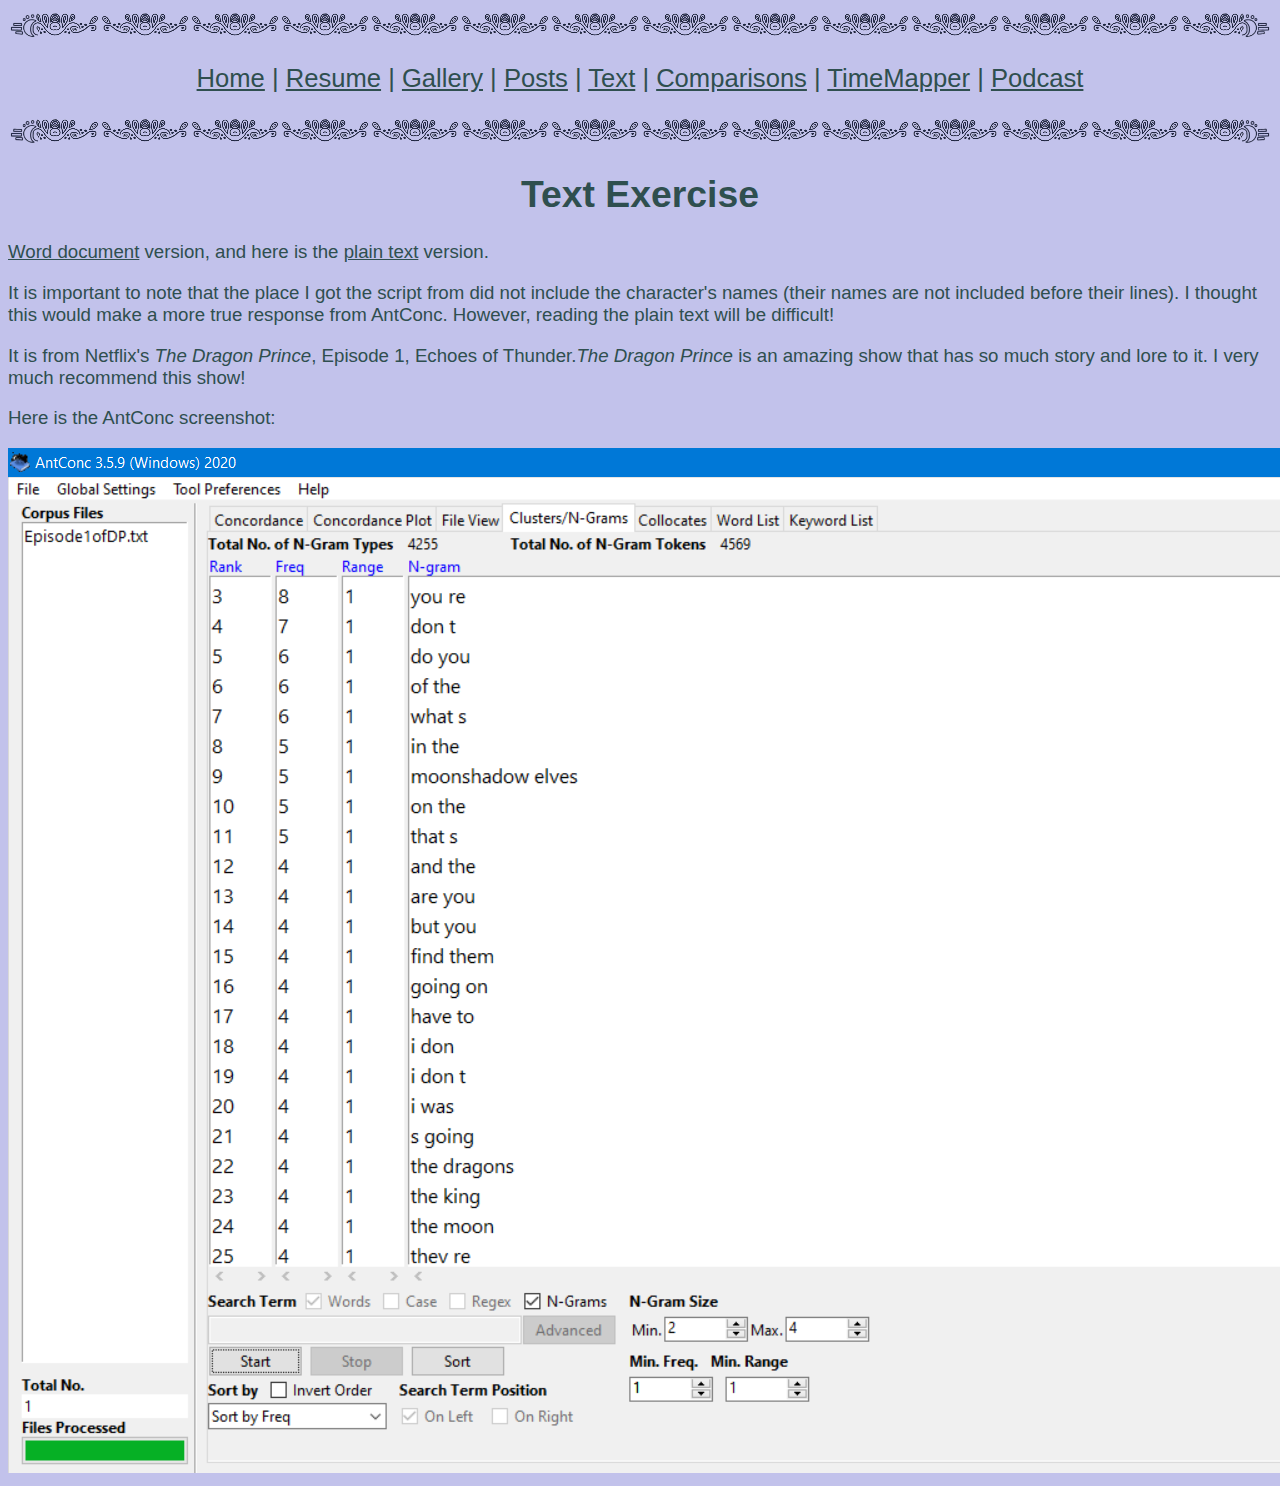
<file: docs/text.html>
<!DOCTYPE html>
<html xmlns="http://www.w3.org/1999/xhtml">
    <head>
        
        <title>Welcome to My World</title>
        <meta charset="UTF-8" />
        <meta name="viewport" content="width=device-width, initial-scale=1.0" />
        <link rel="stylesheet" type="text/css" href="style.css"/>
        
        
    </head>
    <body>
        
        <div class="menuA">
            <a href="index.html"> Home</a>  | 
            <a href="resume.html"> Resume</a>  |  <a href="gallery.html"> Gallery</a>  |  <a href="posts.html">Posts</a> |  <a href="text.html"> Text</a> |  <a href="compare.html"> Comparisons</a> |  <a href="timemapper.html"> TimeMapper</a>  |  <a href="podcast.html"> Podcast</a> </div>  
        
        <h1>Text Exercise</h1> 
        
        <p><a href="text/Episode1ofDP.docx">Word document</a> version, and here is the <a href="text/Episode1ofDP.txt">plain text</a> version.</p> 
        
        <p>It is important to note that the place I got the script from did not include the character's names (their names are not included before their lines). I thought this would make a more true response from AntConc. However, reading the plain text will be difficult!</p>
        
        <p>It is from Netflix's <i>The Dragon Prince</i>, Episode 1, Echoes of Thunder.<i>The Dragon Prince</i> is an amazing show that has so much story and lore to it. I very much recommend this show!</p>
        
        <p>Here is the AntConc screenshot:</p>
        <img class="img" src="text/TextFromAntConc.PNG"></img>
        
        
        
        
    </body>
</html>
</file>
<file: docs/style.css>
body {color: DarkSlateGray;
font-family: arial, helvetica, sans-serif;
font-size: 14pt;}



/* unvisited link */
a:link {
  color: DarkSlateGray;
}

/* visited link */
a:visited {
  color: DarkSlateGray;
}

/* mouse over link */
a:hover {
  color: cornflowerblue;
}

/* selected link */
a:active {
  color: DarkSlateGray;
}




body section section {
background-color: #C2C2EB;
} 

body section section {padding:1em}

body {background-color: #C2C2EB;}

section.resume
body section section {background-color: #C2C2EB;} 

body {background-color: #C2C2EB}

section.gallery body section section {background-color: #C2C2EB;} 
body {background-color: #C2C2EB}

section.posts body section section {background-color: #C2C2EB;} 



figure {width:30%; margin:auto; padding-top: 1vw; padding-bottom: 1vw}
figcaption {font-style: italic; font-size: smaller}

img.photo {max-width:500px;width:50%;
  display: block;
  padding: 50px;
  margin-left: auto;
  margin-right: auto;}
  
img.photogal {max-width:500px;width:50%;
  display: block;
  margin-left: auto;
  margin-right: auto;}
  




.compare {
  box-sizing: border-box;
  float: left;
  width: 50%;
  padding: 3em;
}

.clearfix::after {
  content: "";
  clear: both;
  display: table;
} 



img.right {float: right;
max-width:500px;width:50%;
  display: block;
  margin-left: 80px}



p.solid {border-style: solid;}


div.newspaper
 {
  column-count: 2;
  column-gap: 5px;
  column-rule-style: solid;
  column-rule: 1px double;
  margin: 10px;
}

div.storyboard
 {
  column-count: 2;
  column-gap: 5px;
  column-rule-style: solid;
  column-rule: 1px double;
  margin: 5px;}


  
  /* Flex Container */

#menu
{display: flex;
flex-direction: row-reverse;}

.gamepic
{display: flex;
margin-top: 30px;
align-content: center;
flex-direction:row;
justify-content: center;
flex-wrap: wrap;
flex-basis: auto;}


 /* {box-sizing: border-box;
  width: 30%; /\* three boxes (use 25% for four, and 50% for two, etc) *\/
  padding: 45px; /\* if you want space between the images *\/
  display: flex;
  flex: 20%;}
  */
  
  
  
.gp
{max-width:350px;width:50%;
  display: block;
  margin-left: auto;
  margin-right: auto;
  padding: 8px;}


.birdframe
{flex: 1;}

.birdmenu
{max-width:105px;
width:100%;}
  
div.menuA {text-align: center; font-size: 2vw;
  display: block;
  border: 30px solid transparent;
  border-image-source: url(aesthetic/boarder.png);
  border-image-repeat: repeat;
  padding-top: 2vw;
  padding-bottom: 2vw;
  border-image-slice: 110;
  flex: 5;}
  
 
h1 {text-align: center;}
 
h2 {text-align: center;
margin-bottom: -22px;
margin-top: 60px;}

h3 {text-align: center;}


ul {
   margin-top: -10px;
   margin-bottom: -10px;
}

ol {
   margin-top: -10px;
   margin-bottom: -10px;
padding: 5em;  
}

.seg {
  background-color: lavender; 
  list-style-type: none;
  text-align: center;
  margin: 0;
  padding: 0;
  border-radius: 15px 50px;

  width: 390px;
  padding: 3px;
  border: 3px;
  margin: auto;
}


/* .seg li {
  display: inline-block;
  font-size: 20px;
  padding: 20px;
}*/
  
.para { 
  list-style-type: none;
  text-align: left;
  width: 750px;
  margin: auto;
  margin-bottom: -50px;
  padding: 35px;
  line-height: inherit;
}
  
 .parares { 
  list-style-type: none;
  text-align: left;
  width: 850px;
  margin: auto;
  padding: 35px;
}
    
.paratwo{ 
  list-style-type: none;
  text-align: left;
  width: 950px;
  margin: auto;
  padding: 35px;
}


/* POSTS */

.blockQuote {
  list-style-type: none;
  text-align: left;
  width: 700px;
  margin: auto;
  padding: 30px;
  line-height: inherit;
}

.blockQuoteImg {
  float: left;
  width: 33.33%;
  padding: 5px;
  width: 200px;
  height: 300px;
  object-fit: contain;
}

/*img {
  object-fit: contain;
  max-width: 300px;
  max-height: 500px;
 
}*/

.guessImg {
  object-fit: contain;
  max-width: 300px;
  max-height: 500px;
}

.capt {
    text-align: center;
    font-style: italic;
}

.row {
  content: "";
  display: table;
  clear: both;
}

.singleImg {
  object-fit: contain;
  display: block;
  margin-left: auto;
  margin-right: auto;
  width: 40%;
}

.twoCenterFix {
  object-fit: contain;
  max-height: 650px;
  max-width: 100%;
  box-sizing: border-box;
  
  float: left;
  width: 50%;
  padding: 10px;
height: 1100px;
justify-content: center;
margin-bottom: 25px;
}

.twoCenter {
  object-fit: contain;
/*  max-width: 300px;
  max-height: 500px;*/
  max-width: 100%;
  box-sizing: border-box;
  
  float: left;
  width: 50%;
  padding: 40px;
height: 750px;
justify-content: center;
}

.twoCenterTXT {

  list-style-type: none;
  font-size: 12pt;
  text-align: left;
  line-height: inherit;
    max-width: 100%;
  box-sizing: border-box;
  
   float: left;

  width: 50%;
  margin: auto;
  text-indent: 160px;
}

.twoCenterTXT2 {
display:block;
font-size: 10pt;
text-align: justify;
  list-style-type: none;
  text-align: center;
  line-height: inherit;
  box-sizing: border-box;
  
  float: left;

  width: 700px;
  margin: auto;
  text-indent: 200px;
}

/*display: flex;
align-content: center;
flex-direction:row;
justify-content: center;
flex-wrap: wrap;
flex-basis: auto;*/

.oneCenter {
  object-fit: contain;  
  max-width:350px;width:50%;
  margin-left: auto;
  margin-right: auto;
  padding: 8px;
  
display: block;
align-content: center;
flex-direction:row;
justify-content: center;
}
</file>
